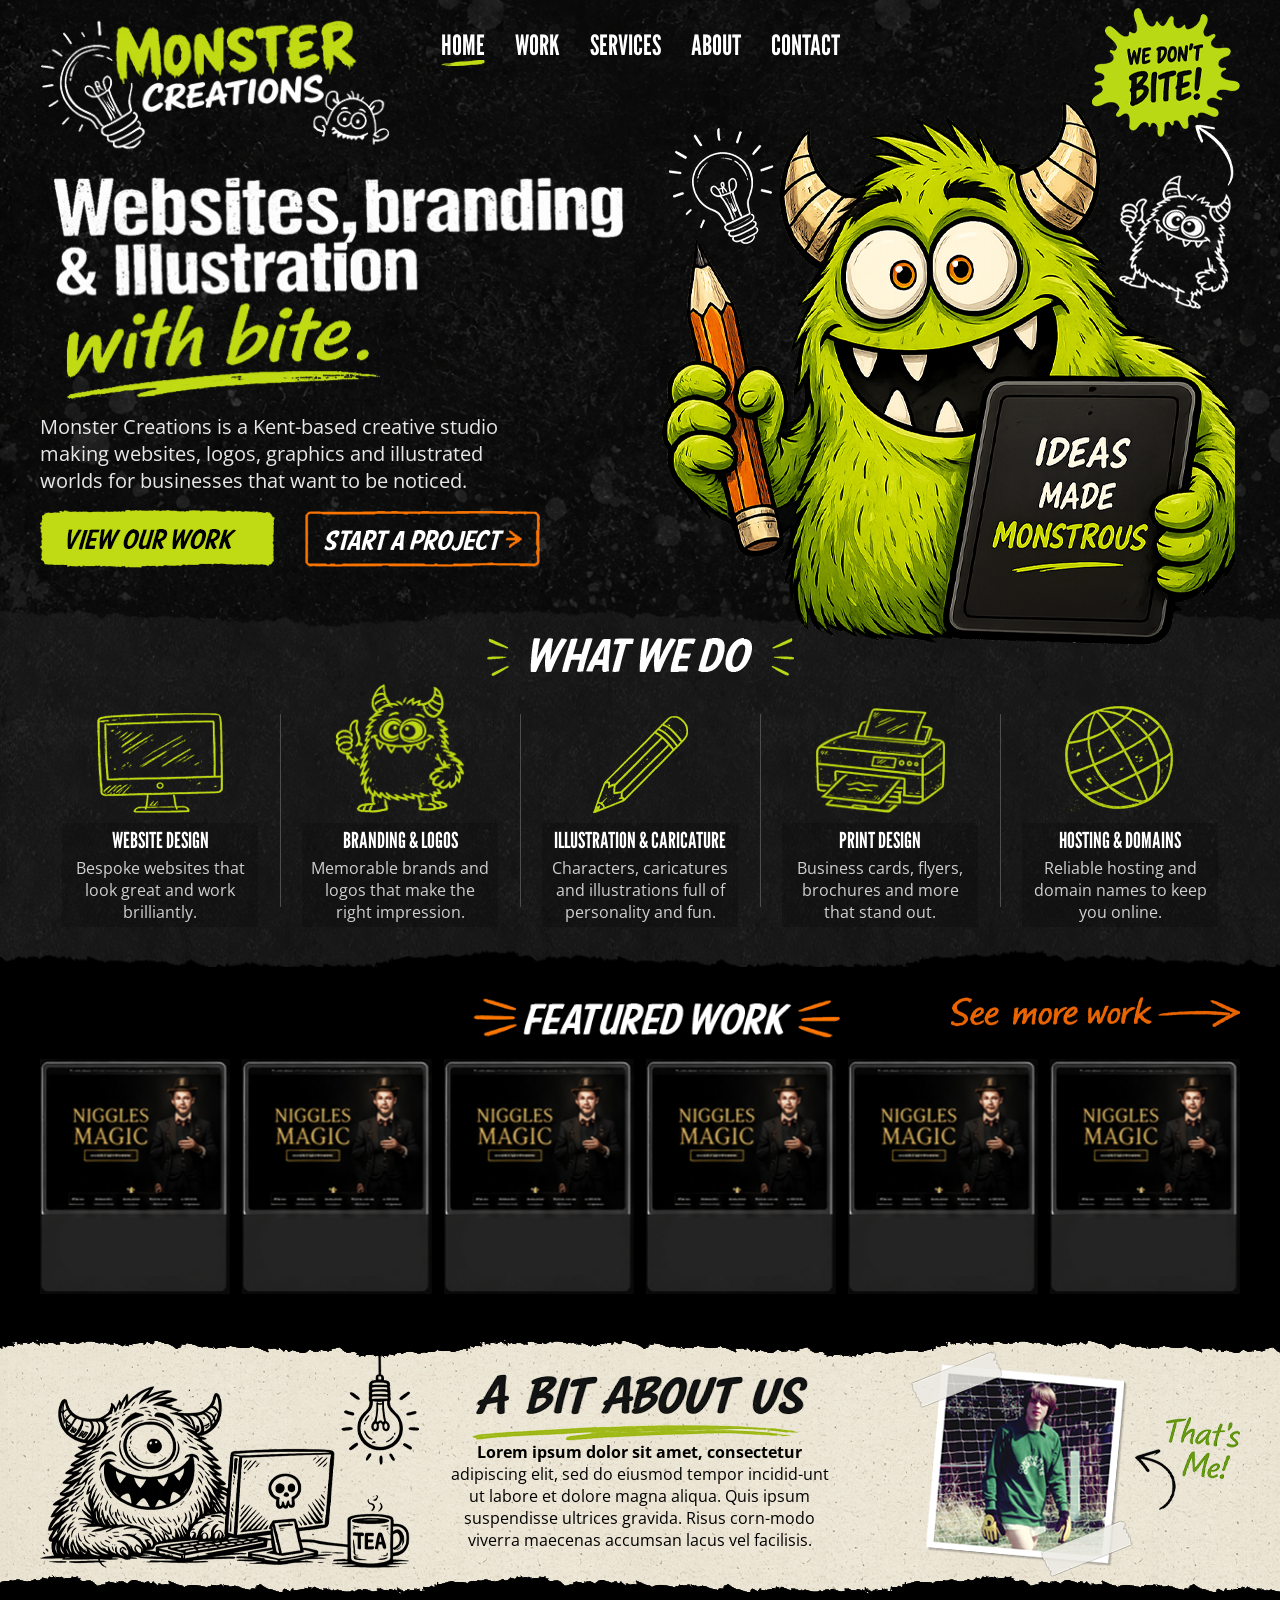
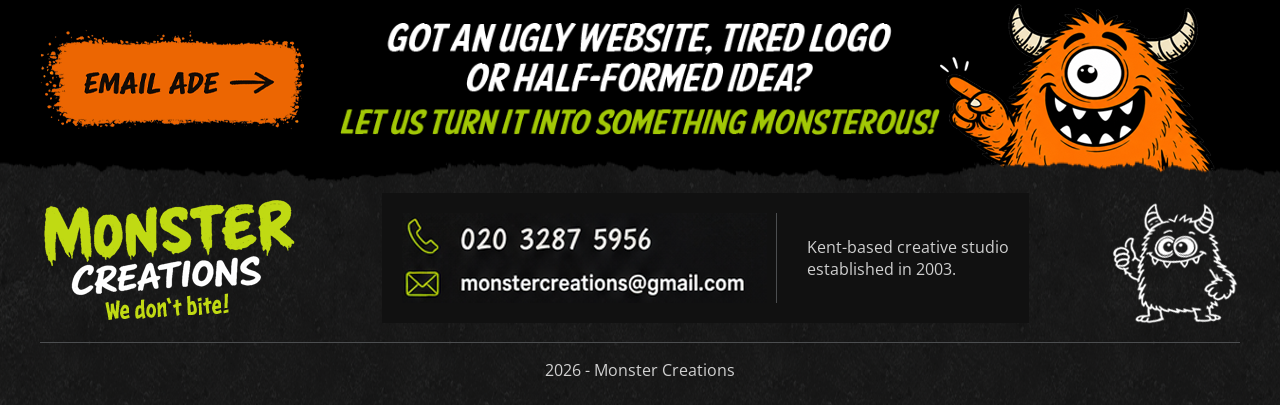
<file: index.html>
<!DOCTYPE html>
<html lang="en-US">
	<head>
		<!-- Meta setup -->
		<meta charset="UTF-8">
		<meta http-equiv="X-UA-Compatible" content="IE=edge">
		<meta name="viewport" content="width=device-width, initial-scale=1, shrink-to-fit=no">
		<meta name="keywords" content="">
		<meta name="decription" content="">
		<!-- Title -->
		<title>MONSTER - HOME</title>
		<!-- Fav Icon -->
		<link rel="icon" href="images/favicon.ico">
		<!-- Swiper -->
		<link rel="stylesheet" href="https://cdn.jsdelivr.net/npm/swiper@11/swiper-bundle.min.css"/>
		<!-- Main StyleSheet -->
		<link rel="stylesheet" href="style.css">
		<!-- Responsive CSS -->
		<link rel="stylesheet" href="css/responsive.css">
	</head>
	<body>

		<!-- Header Section Here -->
		 <header class="header-section">
			<div class="menu-section">
				<div class="container">
					<div class="menu-area">
						<div class="menu-logo-left">
							<a href="index.html"><img src="images/menu-logo01.png" alt=""></a>
						</div>
						<div class="menu-items">
							<ul>
								<li><a href="index.html" class="active">HOME</a></li>
								<li><a href="work.html">WORK</a></li>
								<li><a href="service.html">SERVICES</a></li>
								<li><a href="about.html">ABOUT</a></li>
								<li><a href="contact.html">CONTACT</a></li>
							</ul>
						</div>
						<div class="menu-logo-right">
							<img src="images/menu-logo02.png" alt="">
						</div>

						<div class="menu-bar">
							<div class="menu-bar-icon">
								<svg width="32" height="32" viewBox="0 0 24 24" fill="none" xmlns="http://www.w3.org/2000/svg">
									<path d="M3 6H21" stroke="currentColor" stroke-width="2" stroke-linecap="round"/>
									<path d="M3 12H21" stroke="currentColor" stroke-width="2" stroke-linecap="round"/>
									<path d="M3 18H21" stroke="currentColor" stroke-width="2" stroke-linecap="round"/>
								</svg>
							</div>
						</div>
					</div>
				</div>
			</div>
			<!-- Banner Section -->
			 <div class="home-banner">
				<div class="container">
					<div class="home-banner-area">
						<div class="home-banner-area-left">
							<div class="home-banner-area-left-image">
								<img src="images/home-banner-text.png" alt="">
							</div>
							<div class="home-banner-area-left-para">
								<p>Monster Creations is a Kent-based creative studio making websites, logos, graphics and illustrated worlds for businesses that want to be noticed.</p>
							</div>
							<div class="home-banner-area-left-button">
								<a href="#"><img src="images/home-banner-button01.png" alt=""></a>
								<a href="#"><img src="images/home-banner-button02.png" alt=""></a>
							</div>
						</div>
						<div class="home-banner-area-right">
							<img src="images/banner-image.png" alt="">
						</div>
					</div>
				</div>
			 </div>
			<!-- Banner Section -->
		 </header>
		<!-- Header Section Here -->

		<!-- Overlay -->
		<div class="sidebar-overlay"></div>
		
		<!-- Sidebar -->
		<div class="sidebar">
			<div class="sidebar-close">
				<svg width="32" height="32" viewBox="0 0 24 24" fill="none">
					<path d="M6 6L18 18" stroke="currentColor" stroke-width="2" stroke-linecap="round"/>
					<path d="M18 6L6 18" stroke="currentColor" stroke-width="2" stroke-linecap="round"/>
				</svg>
			</div>
			<ul>
				<li><a href="index.html" class="active">HOME</a></li>
				<li><a href="work.html">WORK</a></li>
				<li><a href="service.html">SERVICES</a></li>
				<li><a href="about.html">ABOUT</a></li>
				<li><a href="contact.html">CONTACT</a></li>
			</ul>
		</div>
		<!-- Sidebar -->


		<!-- What We Do Section -->
		 <section class="home-what">
			<div class="container">
				<div class="home-what-heading">
					<img src="images/what-we-do.png" alt="">
				</div>
				<div class="home-what-items">
					<div class="home-what-single-items">
						<img src="images/what-img01.png" alt="">
						<div class="home-what-items-para">
							<h4>WEBSITE DESIGN</h4>
							<p>Bespoke websites that look great and work brilliantly.</p>
						</div>
					</div>
					<div class="home-what-single-items">
						<img src="images/what-img02.png" alt="">
						<div class="home-what-items-para">
							<h4>BRANDING & LOGOS</h4>
							<p>Memorable brands and logos that make the right impression.</p>
						</div>
					</div>
					<div class="home-what-single-items">
						<img src="images/what-img03.png" alt="">
						<div class="home-what-items-para">
							<h4>ILLUSTRATION & CARICATURE</h4>
							<p>Characters, caricatures and illustrations full of personality and fun.</p>
						</div>
					</div>
					<div class="home-what-single-items">
						<img src="images/what-img04.png" alt="">
						<div class="home-what-items-para">
							<h4>PRINT DESIGN</h4>
							<p>Business cards, flyers, brochures and more that stand out.</p>
						</div>
					</div>
					<div class="home-what-single-items">
						<img src="images/what-img05.png" alt="">
						<div class="home-what-items-para">
							<h4>HOSTING & DOMAINS</h4>
							<p>Reliable hosting and domain names to keep you online.</p>
						</div>
					</div>
				</div>
			</div>
		 </section>
		<!-- What We Do Section -->


		<!-- Featured Section -->
		 <section class="featured-section">
			<div class="container">
				<div class="featured-heading">
					<div></div>
					<div>
						<img src="images/featured-heading.png" alt="">
					</div>
					<div>
						<a href="#"><img src="images/featured-button.png" alt=""></a>
					</div>
				</div>
				<div class="featured-slider-are">
					<div class="swiper featured-slider">
						<div class="swiper-wrapper">
							<div class="swiper-slide">
								<a href="#"><img src="images/featured-slider.png" alt=""></a>
							</div>
							<div class="swiper-slide">
								<a href="#"><img src="images/featured-slider.png" alt=""></a>
							</div>
							<div class="swiper-slide">
								<a href="#"><img src="images/featured-slider.png" alt=""></a>
							</div>
							<div class="swiper-slide">
								<a href="#"><img src="images/featured-slider.png" alt=""></a>
							</div>
							<div class="swiper-slide">
								<a href="#"><img src="images/featured-slider.png" alt=""></a>
							</div>
							<div class="swiper-slide">
								<a href="#"><img src="images/featured-slider.png" alt=""></a>
							</div>
							<div class="swiper-slide">
								<a href="#"><img src="images/featured-slider.png" alt=""></a>
							</div>
						</div>
					</div>
				</div>

				<div class="featured-last-button">
					<a href="#"><img src="images/featured-button.png" alt=""></a>
				</div>
			</div>
		 </section>
		<!-- Featured Section -->


		<!-- About Us Section -->
		 <section class="aboutus-section">
			<div class="container">
				<div class="aboutus-area">
					<div class="aboutus-area-first">
						<img src="images/aboutus-image01.png" alt="">
					</div>
					<div class="aboutus-area-content">
						<img src="images/aboutus-heading.png" alt="">
						<p><strong>Lorem ipsum dolor sit amet, consectetur</strong> adipiscing elit, sed do eiusmod tempor incidid-unt ut labore et dolore magna aliqua. Quis ipsum suspendisse ultrices gravida. Risus corn-modo viverra maecenas accumsan lacus vel facilisis.</p>
					</div>
					<div class="aboutus-area-second">
						<img src="images/aboutus-image02.png" alt="">
					</div>
				</div>
			</div>
		 </section>
		<!-- About Us Section -->


		<!-- Ugly Section Here -->
		 <section class="ugly-section">
			<div class="container">
				<div class="ugly-area">
					<div class="ugly-area-left">
						<a href="#"><img src="images/email-button.png" alt=""></a>
					</div>
					<div class="ugly-area-middle">
						<img src="images/ugly-heading.png" alt="">
					</div>
					<div class="ugly-area-right">
						<img src="images/ugly-boy.png" alt="">
					</div>
				</div>
			</div>
		 </section>
		<!-- Ugly Section Here -->


		<!-- Home Footer Area -->
		 <section class="home-footer-section">
			<div class="container">
				<div class="home-footer-top">
					<div class="home-footer-top-left">
						<a href="#"><img src="images/home-footer-monster.png" alt=""></a>
					</div>
					<div class="home-footer-content">
						<div class="home-footer-content-left">
							<img src="images/home-footer-contact.png" alt="">
						</div>
						<div class="home-footer-content-right">
							<p>Kent-based creative studio<br> established in 2003. </p>
						</div>
					</div>
					<div class="home-footer-top-right">
						<img src="images/home-footer-logo.png" alt="">
					</div>
				</div>
				<div class="home-footer-bottom">
					<p>2026 - Monster Creations</p>
				</div>
			</div>
		 </section>
		<!-- Home Footer Area -->


		<!-- Swiper JS -->
    	<script src="https://cdn.jsdelivr.net/npm/swiper@11/swiper-bundle.min.js"></script>
		<!-- Custom JS -->
		<script src="js/scripts.js"></script>
	</body>
</html>
</file>
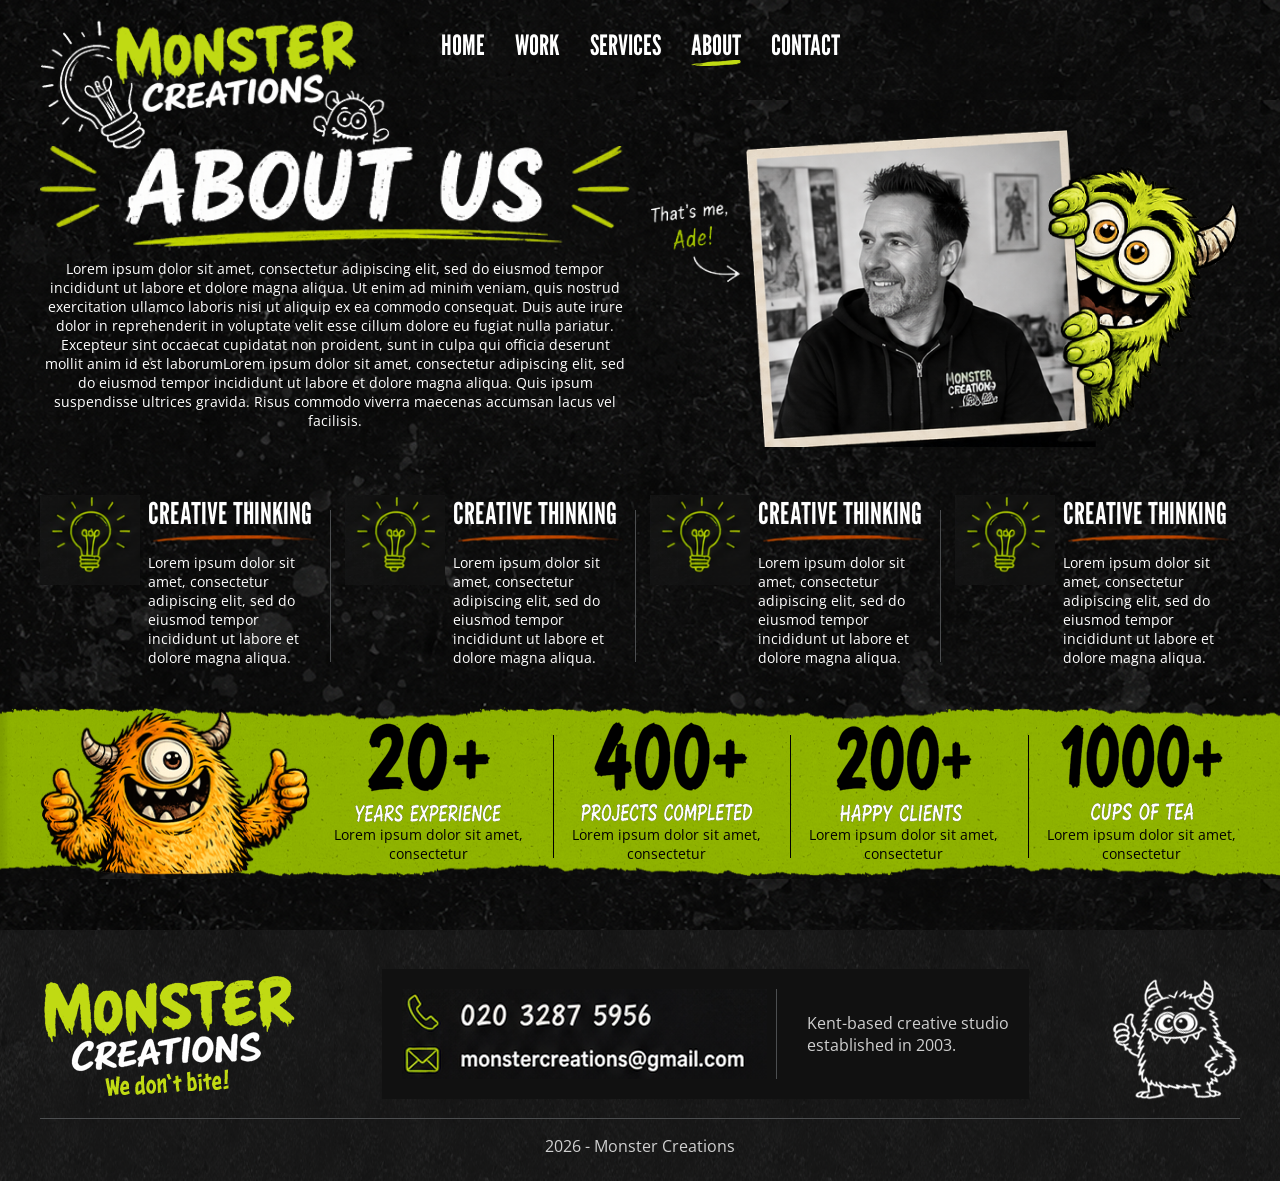
<file: about.html>
<!DOCTYPE html>
<html lang="en-US">
	<head>
		<!-- Meta setup -->
		<meta charset="UTF-8">
		<meta http-equiv="X-UA-Compatible" content="IE=edge">
		<meta name="viewport" content="width=device-width, initial-scale=1, shrink-to-fit=no">
		<meta name="keywords" content="">
		<meta name="decription" content="">
		<!-- Title -->
		<title>MONSTER - ABOUT</title>
		<!-- Fav Icon -->
		<link rel="icon" href="images/favicon.ico">
		<!-- Main StyleSheet -->
		<link rel="stylesheet" href="style.css">
		<!-- Responsive CSS -->
		<link rel="stylesheet" href="css/responsive.css">
	</head>
	<body>

		<!-- Header Section Here -->
		 <header class="header-section header-section-service header-section-about">
			<div class="menu-section">
				<div class="container">
					<div class="menu-area">
						<div class="menu-logo-left">
							<a href="index.html"><img src="images/menu-logo01.png" alt=""></a>
						</div>
						<div class="menu-items">
							<ul>
								<li><a href="index.html">HOME</a></li>
								<li><a href="work.html">WORK</a></li>
								<li><a href="service.html">SERVICES</a></li>
								<li><a href="about.html" class="active">ABOUT</a></li>
								<li><a href="contact.html">CONTACT</a></li>
							</ul>
						</div>
						<div class="menu-logo-right menu-logo-right-service">
							
						</div>

						<div class="menu-bar">
							<div class="menu-bar-icon">
								<svg width="32" height="32" viewBox="0 0 24 24" fill="none" xmlns="http://www.w3.org/2000/svg">
									<path d="M3 6H21" stroke="currentColor" stroke-width="2" stroke-linecap="round"/>
									<path d="M3 12H21" stroke="currentColor" stroke-width="2" stroke-linecap="round"/>
									<path d="M3 18H21" stroke="currentColor" stroke-width="2" stroke-linecap="round"/>
								</svg>
							</div>
						</div>
					</div>
				</div>
			</div>
			<!-- Banner -->
			<div class="pgabout-section">
				<div class="container">
					<div class="pgabout-area">
						<div class="pgabout-left">
							<img src="images/aboutpageheading.png" alt="">
							<p>Lorem ipsum dolor sit amet, consectetur adipiscing elit, sed do eiusmod tempor incididunt ut labore et dolore magna aliqua. Ut enim ad minim veniam, quis nostrud exercitation ullamco laboris nisi ut aliquip ex ea commodo consequat. Duis aute irure dolor in reprehenderit in voluptate velit esse cillum dolore eu fugiat nulla pariatur. Excepteur sint occaecat cupidatat non proident, sunt in culpa qui officia deserunt mollit anim id est laborumLorem ipsum dolor sit amet, consectetur adipiscing elit, sed do eiusmod tempor incididunt ut labore et dolore magna aliqua. Quis ipsum suspendisse ultrices gravida. Risus commodo viverra maecenas accumsan lacus vel facilisis. </p>
						</div>
						<div class="pgabout-right">
							<img src="images/aboutitems.png" alt="">
						</div>
					</div>
				</div>
			</div>
			<!-- Creative Section -->
			<div class="pgabout-crative">
				<div class="container">
					<div class="pgabout-crative-area">
						<div class="pgabout-crative-area-items">
							<div>
								<img src="images/light.png" alt="">
							</div>
							<div>
								<h4>CREATIVE THINKING</h4>
								<p>Lorem ipsum dolor sit amet, consectetur adipiscing elit, sed do eiusmod tempor incididunt ut labore et dolore magna aliqua. </p>
							</div>
						</div>
						<div class="pgabout-crative-area-items">
							<div>
								<img src="images/light.png" alt="">
							</div>
							<div>
								<h4>CREATIVE THINKING</h4>
								<p>Lorem ipsum dolor sit amet, consectetur adipiscing elit, sed do eiusmod tempor incididunt ut labore et dolore magna aliqua. </p>
							</div>
						</div>
						<div class="pgabout-crative-area-items">
							<div>
								<img src="images/light.png" alt="">
							</div>
							<div>
								<h4>CREATIVE THINKING</h4>
								<p>Lorem ipsum dolor sit amet, consectetur adipiscing elit, sed do eiusmod tempor incididunt ut labore et dolore magna aliqua. </p>
							</div>
						</div>
						<div class="pgabout-crative-area-items">
							<div>
								<img src="images/light.png" alt="">
							</div>
							<div>
								<h4>CREATIVE THINKING</h4>
								<p>Lorem ipsum dolor sit amet, consectetur adipiscing elit, sed do eiusmod tempor incididunt ut labore et dolore magna aliqua. </p>
							</div>
						</div>
					</div>
				</div>
			</div>
			<!-- Experience Section -->
			<div class="pgabout-experience">
				<div class="container">
					<div class="pgabout-experience-area">
						<div class="pgabout-experience-left">
							<img src="images/about-monster.png" alt="">
						</div>
						<div class="pgabout-experience-right">
							<div class="pgabout-experience-items">
								<img src="images/experience01.png" alt="">
								<p>Lorem ipsum dolor sit amet, consectetur </p>
							</div>
							<div class="pgabout-experience-items">
								<img src="images/experience02.png" alt="">
								<p>Lorem ipsum dolor sit amet, consectetur </p>
							</div>
							<div class="pgabout-experience-items">
								<img src="images/experience03.png" alt="">
								<p>Lorem ipsum dolor sit amet, consectetur </p>
							</div>
							<div class="pgabout-experience-items">
								<img src="images/experience04.png" alt="">
								<p>Lorem ipsum dolor sit amet, consectetur </p>
							</div>
						</div>
					</div>
				</div>
			</div>
		 </header>
		<!-- Header Section Here -->

		<!-- Overlay -->
		<div class="sidebar-overlay"></div>
		
		<!-- Sidebar -->
		<div class="sidebar">
			<div class="sidebar-close">
				<svg width="32" height="32" viewBox="0 0 24 24" fill="none">
					<path d="M6 6L18 18" stroke="currentColor" stroke-width="2" stroke-linecap="round"/>
					<path d="M18 6L6 18" stroke="currentColor" stroke-width="2" stroke-linecap="round"/>
				</svg>
			</div>
			<ul>
				<li><a href="index.html">HOME</a></li>
				<li><a href="work.html">WORK</a></li>
				<li><a href="service.html">SERVICES</a></li>
				<li><a href="about.html" class="active">ABOUT</a></li>
				<li><a href="contact.html">CONTACT</a></li>
			</ul>
		</div>
		<!-- Sidebar -->
		 

		<!-- Footer Area -->
		 <section class="home-footer-section about-footer-section">
			<div class="container">
				<div class="home-footer-top">
					<div class="home-footer-top-left">
						<a href="#"><img src="images/home-footer-monster.png" alt=""></a>
					</div>
					<div class="home-footer-content">
						<div class="home-footer-content-left">
							<img src="images/home-footer-contact.png" alt="">
						</div>
						<div class="home-footer-content-right">
							<p>Kent-based creative studio<br> established in 2003. </p>
						</div>
					</div>
					<div class="home-footer-top-right">
						<img src="images/home-footer-logo.png" alt="">
					</div>
				</div>
				<div class="home-footer-bottom">
					<p>2026 - Monster Creations</p>
				</div>
			</div>
		 </section>
		<!-- Footer Area -->
		
		<!-- Custom JS -->
		<script src="js/scripts.js"></script>

	</body>
</html>
</file>
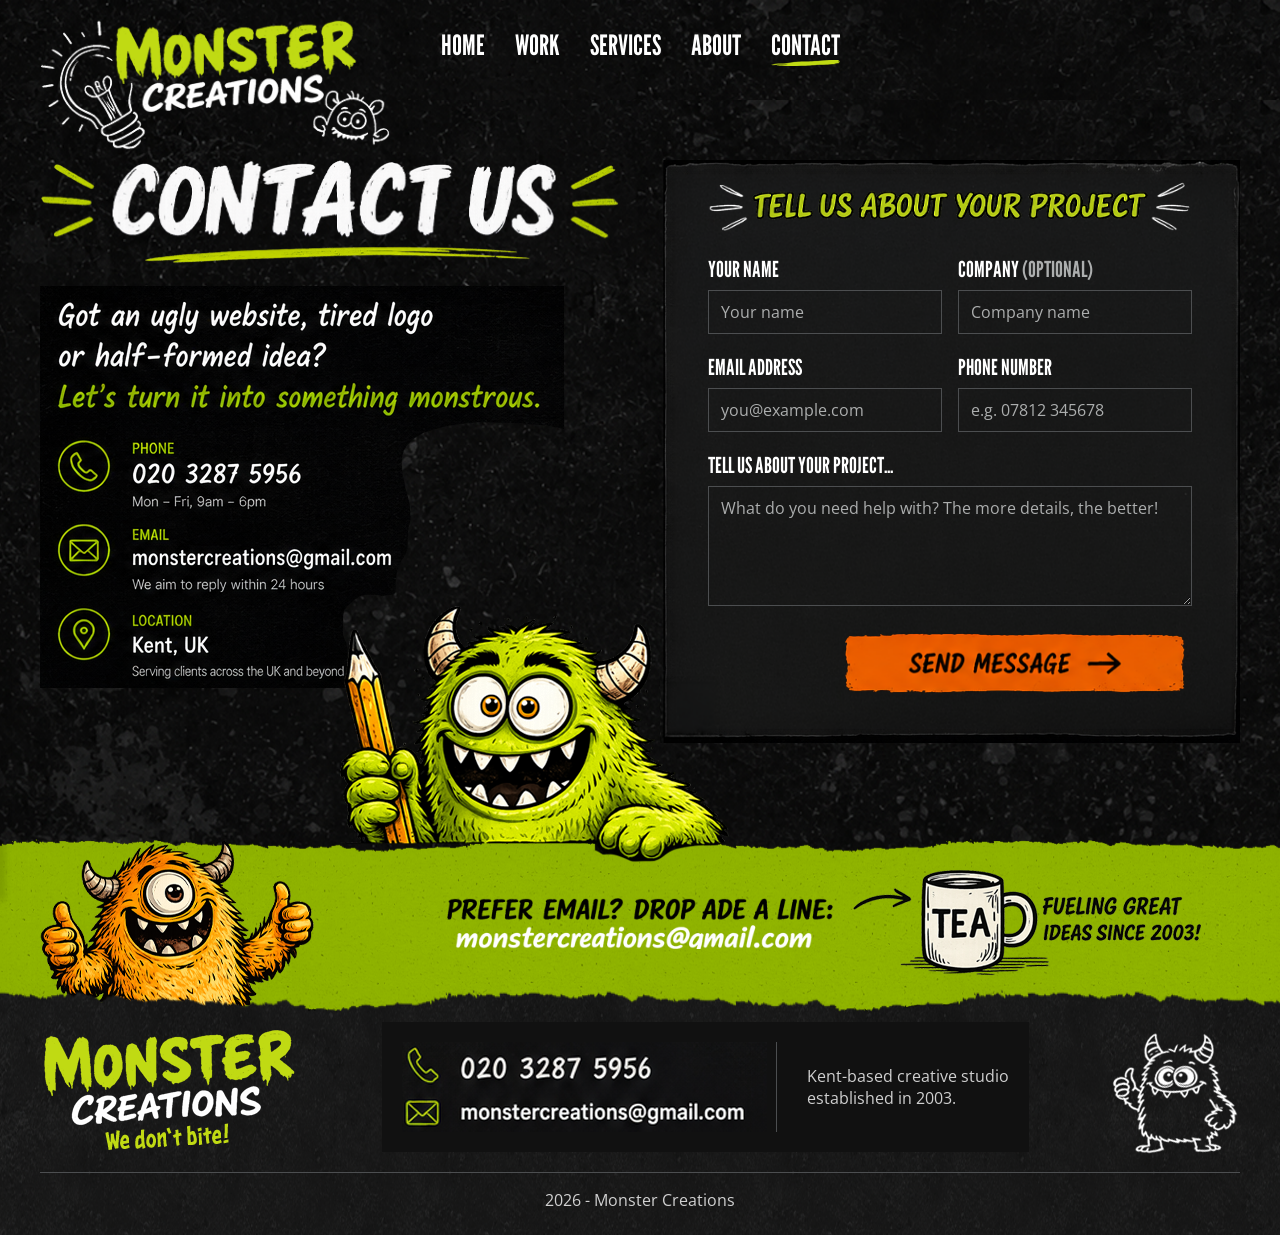
<file: contact.html>
<!DOCTYPE html>
<html lang="en-US">
	<head>
		<!-- Meta setup -->
		<meta charset="UTF-8">
		<meta http-equiv="X-UA-Compatible" content="IE=edge">
		<meta name="viewport" content="width=device-width, initial-scale=1, shrink-to-fit=no">
		<meta name="keywords" content="">
		<meta name="decription" content="">
		<!-- Title -->
		<title>MONSTER - CONTACT</title>
		<!-- Fav Icon -->
		<link rel="icon" href="images/favicon.ico">
		<!-- Main StyleSheet -->
		<link rel="stylesheet" href="style.css">
		<!-- Responsive CSS -->
		<link rel="stylesheet" href="css/responsive.css">
	</head>
	<body>

		<!-- Header Section Here -->
		 <header class="header-section header-section-contact">
			<div class="menu-section">
				<div class="container">
					<div class="menu-area">
						<div class="menu-logo-left">
							<a href="index.html"><img src="images/menu-logo01.png" alt=""></a>
						</div>
						<div class="menu-items">
							<ul>
								<li><a href="index.html">HOME</a></li>
								<li><a href="work.html">WORK</a></li>
								<li><a href="service.html">SERVICES</a></li>
								<li><a href="about.html">ABOUT</a></li>
								<li><a href="contact.html" class="active">CONTACT</a></li>
							</ul>
						</div>
						<div class="menu-logo-right menu-logo-right-service">
							
						</div>

						<div class="menu-bar">
							<div class="menu-bar-icon">
								<svg width="32" height="32" viewBox="0 0 24 24" fill="none" xmlns="http://www.w3.org/2000/svg">
									<path d="M3 6H21" stroke="currentColor" stroke-width="2" stroke-linecap="round"/>
									<path d="M3 12H21" stroke="currentColor" stroke-width="2" stroke-linecap="round"/>
									<path d="M3 18H21" stroke="currentColor" stroke-width="2" stroke-linecap="round"/>
								</svg>
							</div>
						</div>
					</div>
				</div>
			</div>
			<!-- Banner Here -->
			<div class="pgcontact-banner">
				<div class="container">
					<div class="pgcontact-banner-area">
						<div class="pgcontact-banner-left">
							<div class="pgcontact-banner-left-first">
								<img src="images/contact-heading.png" alt="">
							</div>
							<div class="pgcontact-banner-left-second">
								<img src="images/contact-items.png" alt="">
							</div>
						</div>
						<div class="pgcontact-banner-right">
							<div class="pgcontact-contact">
								<img src="images/form-heading.png" alt="">
								<form action="" class="pgcontact-contact-form">
									<div class="pgcontact-contact-form-devide">
										<div>
											<label for="name">Your name</label>
											<input type="text" id="name" placeholder="Your name" required>
										</div>
										<div>
											<label for="company">company <span>(optional)</span></label>
											<input type="text" id="company" placeholder="Company name">
										</div>
									</div>
									<div class="pgcontact-contact-form-devide">
										<div>
											<label for="email">Email Address</label>
											<input type="email" id="email" placeholder="you@example.com" required>
										</div>
										<div>
											<label for="phone">Phone Number</label>
											<input type="tel" id="phone" placeholder="e.g. 07812 345678">
										</div>
									</div>
									<div>
										<label for="massage">TELL US ABOUT YOUR PROJECT...</label>
										<textarea name="" id="massage" placeholder="What do you need help with? The more details, the better!"></textarea>
									</div>
									<div class="pgcontact-contact-form-button">
										<button type="submit"><img src="images/form-submit.png" alt=""></button>
									</div>
								</form>
							</div>
						</div>
						<div>
							<div class="pgcontact-banner-area-middle">
								<img src="images/formpage-monster.png" alt="">
							</div>
						</div>
					</div>
				</div>
			</div>
			
		 </header>
		<!-- Header Section Here -->

		<!-- Overlay -->
		<div class="sidebar-overlay"></div>
		
		<!-- Sidebar -->
		<div class="sidebar">
			<div class="sidebar-close">
				<svg width="32" height="32" viewBox="0 0 24 24" fill="none">
					<path d="M6 6L18 18" stroke="currentColor" stroke-width="2" stroke-linecap="round"/>
					<path d="M18 6L6 18" stroke="currentColor" stroke-width="2" stroke-linecap="round"/>
				</svg>
			</div>
			<ul>
				<li><a href="index.html">HOME</a></li>
				<li><a href="work.html">WORK</a></li>
				<li><a href="service.html">SERVICES</a></li>
				<li><a href="about.html">ABOUT</a></li>
				<li><a href="contact.html" class="active">CONTACT</a></li>
			</ul>
		</div>


		<!-- About Tea Section -->
		 <section class="pgcontact-tea">
			<div class="container">
				<div class="pgcontact-tea-area">
					<div>
						<img src="images/pgcontact-tea01.png" alt="">
					</div>
					<div>
						<img src="images/pgcontact-tea02.png" alt="">
					</div>
					<div>
						<img src="images/pgcontact-tea03.png" alt="">
					</div>
				</div>
			</div>
		 </section>
		<!-- About Tea Section -->


		<!-- Footer Area -->
		 <section class="home-footer-section">
			<div class="container">
				<div class="home-footer-top">
					<div class="home-footer-top-left">
						<a href="#"><img src="images/home-footer-monster.png" alt=""></a>
					</div>
					<div class="home-footer-content">
						<div class="home-footer-content-left">
							<img src="images/home-footer-contact.png" alt="">
						</div>
						<div class="home-footer-content-right">
							<p>Kent-based creative studio<br> established in 2003. </p>
						</div>
					</div>
					<div class="home-footer-top-right">
						<img src="images/home-footer-logo.png" alt="">
					</div>
				</div>
				<div class="home-footer-bottom">
					<p>2026 - Monster Creations</p>
				</div>
			</div>
		 </section>
		<!-- Footer Area -->



		<!-- Custom JS -->
		<script src="js/scripts.js"></script>
	</body>
</html>
</file>
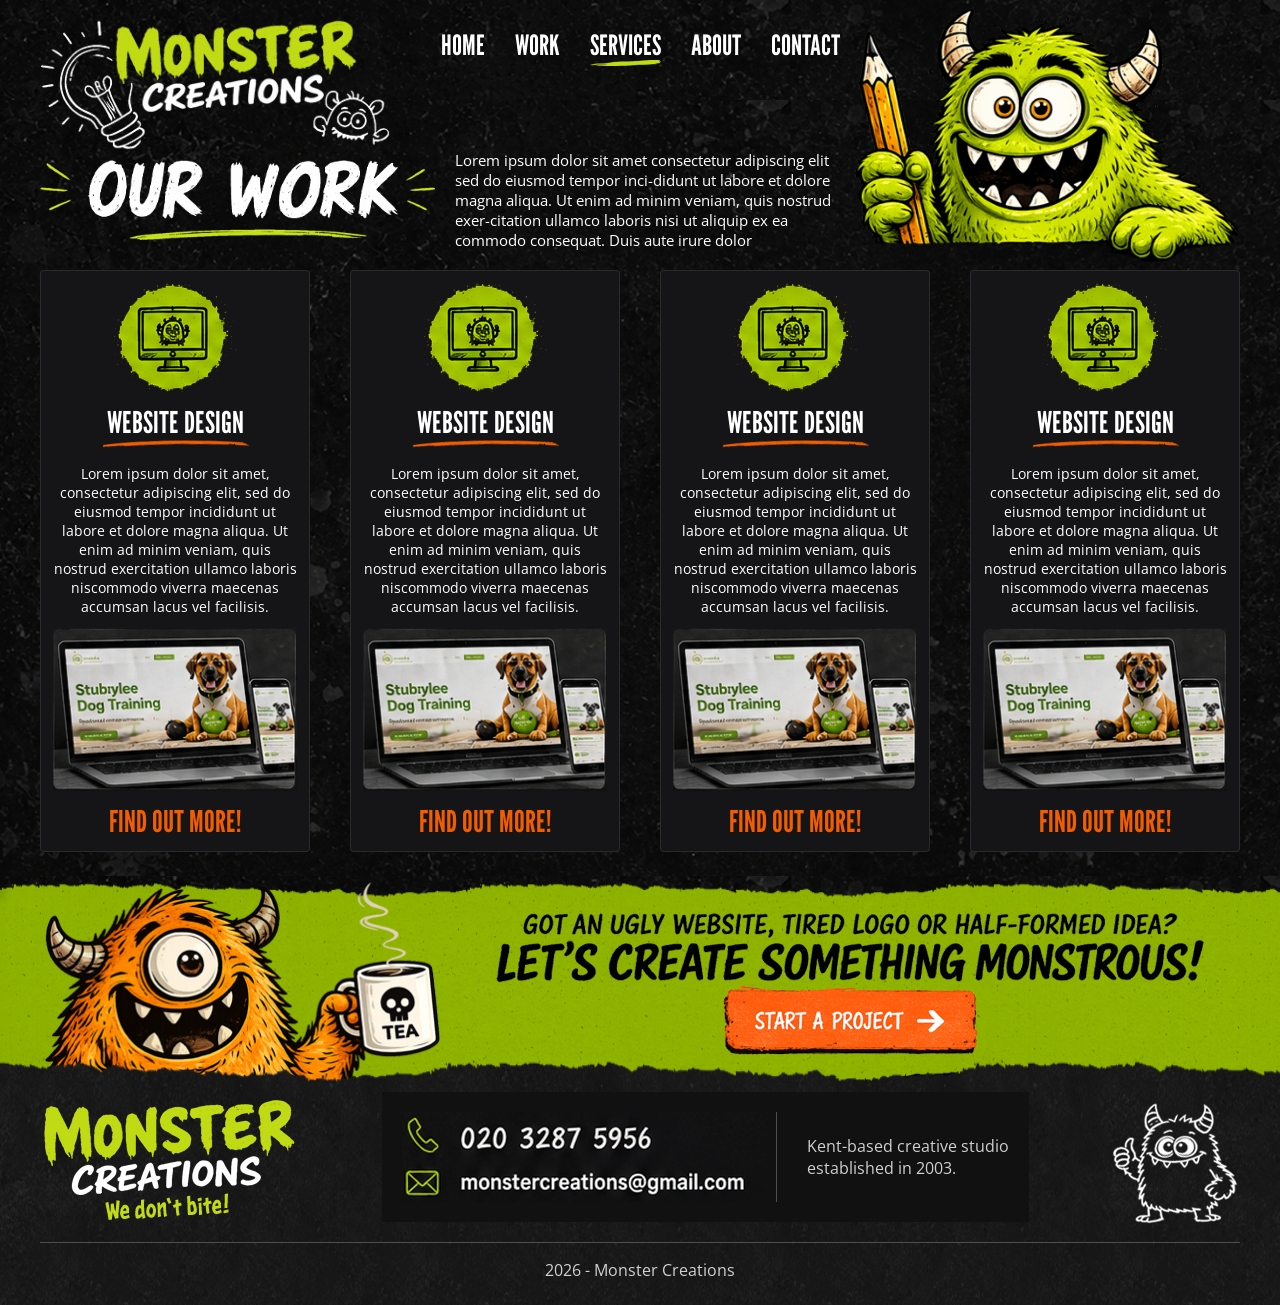
<file: service.html>
<!DOCTYPE html>
<html lang="en-US">
	<head>
		<!-- Meta setup -->
		<meta charset="UTF-8">
		<meta http-equiv="X-UA-Compatible" content="IE=edge">
		<meta name="viewport" content="width=device-width, initial-scale=1, shrink-to-fit=no">
		<meta name="keywords" content="">
		<meta name="decription" content="">
		<!-- Title -->
		<title>MONSTER - SERVICES</title>
		<!-- Fav Icon -->
		<link rel="icon" href="images/favicon.ico">
		<!-- Main StyleSheet -->
		<link rel="stylesheet" href="style.css">
		<!-- Responsive CSS -->
		<link rel="stylesheet" href="css/responsive.css">
	</head>
	<body>

		<!-- Header Section Here -->
		 <header class="header-section header-section-service header-section-service-tow">
			<div class="menu-section">
				<div class="container">
					<div class="menu-area">
						<div class="menu-logo-left">
							<a href="index.html"><img src="images/menu-logo01.png" alt=""></a>
						</div>
						<div class="menu-items">
							<ul>
								<li><a href="index.html">HOME</a></li>
								<li><a href="work.html">WORK</a></li>
								<li><a href="service.html" class="active">SERVICES</a></li>
								<li><a href="about.html">ABOUT</a></li>
								<li><a href="contact.html">CONTACT</a></li>
							</ul>
						</div>
						<div class="menu-logo-right menu-logo-right-service">
							<img src="images/service-menu-logo.png" alt="">
						</div>

						<div class="menu-bar">
							<div class="menu-bar-icon">
								<svg width="32" height="32" viewBox="0 0 24 24" fill="none" xmlns="http://www.w3.org/2000/svg">
									<path d="M3 6H21" stroke="currentColor" stroke-width="2" stroke-linecap="round"/>
									<path d="M3 12H21" stroke="currentColor" stroke-width="2" stroke-linecap="round"/>
									<path d="M3 18H21" stroke="currentColor" stroke-width="2" stroke-linecap="round"/>
								</svg>
							</div>
						</div>
					</div>
				</div>
			</div>
			<!-- Banner Section -->
			<div class="work-banner">
				<div class="container">
					<div class="work-banner-heading">
						<div>
							<img src="images/work-heading.png" alt="">
						</div>
						<div>
							<p>Lorem ipsum dolor sit amet consectetur adipiscing elit sed do eiusmod tempor inci-didunt ut labore et dolore magna aliqua. Ut enim ad minim veniam, quis nostrud exer-citation ullamco laboris nisi ut aliquip ex ea commodo consequat. Duis aute irure dolor </p>
						</div>
					</div>
				</div>
			</div>
			<!-- Banner Section -->


			<!-- Service Items -->
			 <section class="service-section">
				<div class="container">
					<div class="service-area">
						<div class="service-box">
							<img src="images/pc.png" alt="">
							<h3>WEBSITE DESIGN</h3>
							<p>Lorem ipsum dolor sit amet, consectetur adipiscing elit, sed do eiusmod tempor incididunt ut labore et dolore magna aliqua. Ut enim ad minim veniam, quis nostrud exercitation ullamco laboris niscommodo viverra maecenas accumsan lacus vel facilisis. </p>
							<div class="service-box-image">
								<img src="images/web-design.png" alt="">
							</div>
							<h4>FIND OUT MORE!</h4>
						</div>
						<div class="service-box">
							<img src="images/pc.png" alt="">
							<h3>WEBSITE DESIGN</h3>
							<p>Lorem ipsum dolor sit amet, consectetur adipiscing elit, sed do eiusmod tempor incididunt ut labore et dolore magna aliqua. Ut enim ad minim veniam, quis nostrud exercitation ullamco laboris niscommodo viverra maecenas accumsan lacus vel facilisis. </p>
							<div class="service-box-image">
								<img src="images/web-design.png" alt="">
							</div>
							<h4>FIND OUT MORE!</h4>
						</div>
						<div class="service-box">
							<img src="images/pc.png" alt="">
							<h3>WEBSITE DESIGN</h3>
							<p>Lorem ipsum dolor sit amet, consectetur adipiscing elit, sed do eiusmod tempor incididunt ut labore et dolore magna aliqua. Ut enim ad minim veniam, quis nostrud exercitation ullamco laboris niscommodo viverra maecenas accumsan lacus vel facilisis. </p>
							<div class="service-box-image">
								<img src="images/web-design.png" alt="">
							</div>
							<h4>FIND OUT MORE!</h4>
						</div>
						<div class="service-box">
							<img src="images/pc.png" alt="">
							<h3>WEBSITE DESIGN</h3>
							<p>Lorem ipsum dolor sit amet, consectetur adipiscing elit, sed do eiusmod tempor incididunt ut labore et dolore magna aliqua. Ut enim ad minim veniam, quis nostrud exercitation ullamco laboris niscommodo viverra maecenas accumsan lacus vel facilisis. </p>
							<div class="service-box-image">
								<img src="images/web-design.png" alt="">
							</div>
							<h4>FIND OUT MORE!</h4>
						</div>
					</div>
				</div>
			 </section>
			<!-- Service Items -->
		 </header>
		<!-- Header Section Here -->

		<!-- Overlay -->
		<div class="sidebar-overlay"></div>
		
		<!-- Sidebar -->
		<div class="sidebar">
			<div class="sidebar-close">
				<svg width="32" height="32" viewBox="0 0 24 24" fill="none">
					<path d="M6 6L18 18" stroke="currentColor" stroke-width="2" stroke-linecap="round"/>
					<path d="M18 6L6 18" stroke="currentColor" stroke-width="2" stroke-linecap="round"/>
				</svg>
			</div>
			<ul>
				<li><a href="index.html">HOME</a></li>
				<li><a href="work.html">WORK</a></li>
				<li><a href="service.html" class="active">SERVICES</a></li>
				<li><a href="about.html">ABOUT</a></li>
				<li><a href="contact.html">CONTACT</a></li>
			</ul>
		</div>



		<!-- Service Project Section -->
		 <section class="service-project">
			<div class="container">
				<div class="service-project-area">
					<div class="service-project-area-left">
						<img src="images/monster-tea.png" alt="">
					</div>
					<div class="service-project-area-right">
						<img src="images/service-project-heading.png" alt="">
						<a href="#"><img src="images/project-button.png" alt=""></a>
					</div>
				</div>
			</div>
		 </section>
		<!-- Service Project Section -->

		

		


		

		<!-- Footer Area -->
		 <section class="home-footer-section">
			<div class="container">
				<div class="home-footer-top">
					<div class="home-footer-top-left">
						<a href="#"><img src="images/home-footer-monster.png" alt=""></a>
					</div>
					<div class="home-footer-content">
						<div class="home-footer-content-left">
							<img src="images/home-footer-contact.png" alt="">
						</div>
						<div class="home-footer-content-right">
							<p>Kent-based creative studio<br> established in 2003. </p>
						</div>
					</div>
					<div class="home-footer-top-right">
						<img src="images/home-footer-logo.png" alt="">
					</div>
				</div>
				<div class="home-footer-bottom">
					<p>2026 - Monster Creations</p>
				</div>
			</div>
		 </section>
		<!-- Footer Area -->



		<!-- Custom JS -->
		<script src="js/scripts.js"></script>
	</body>
</html>
</file>
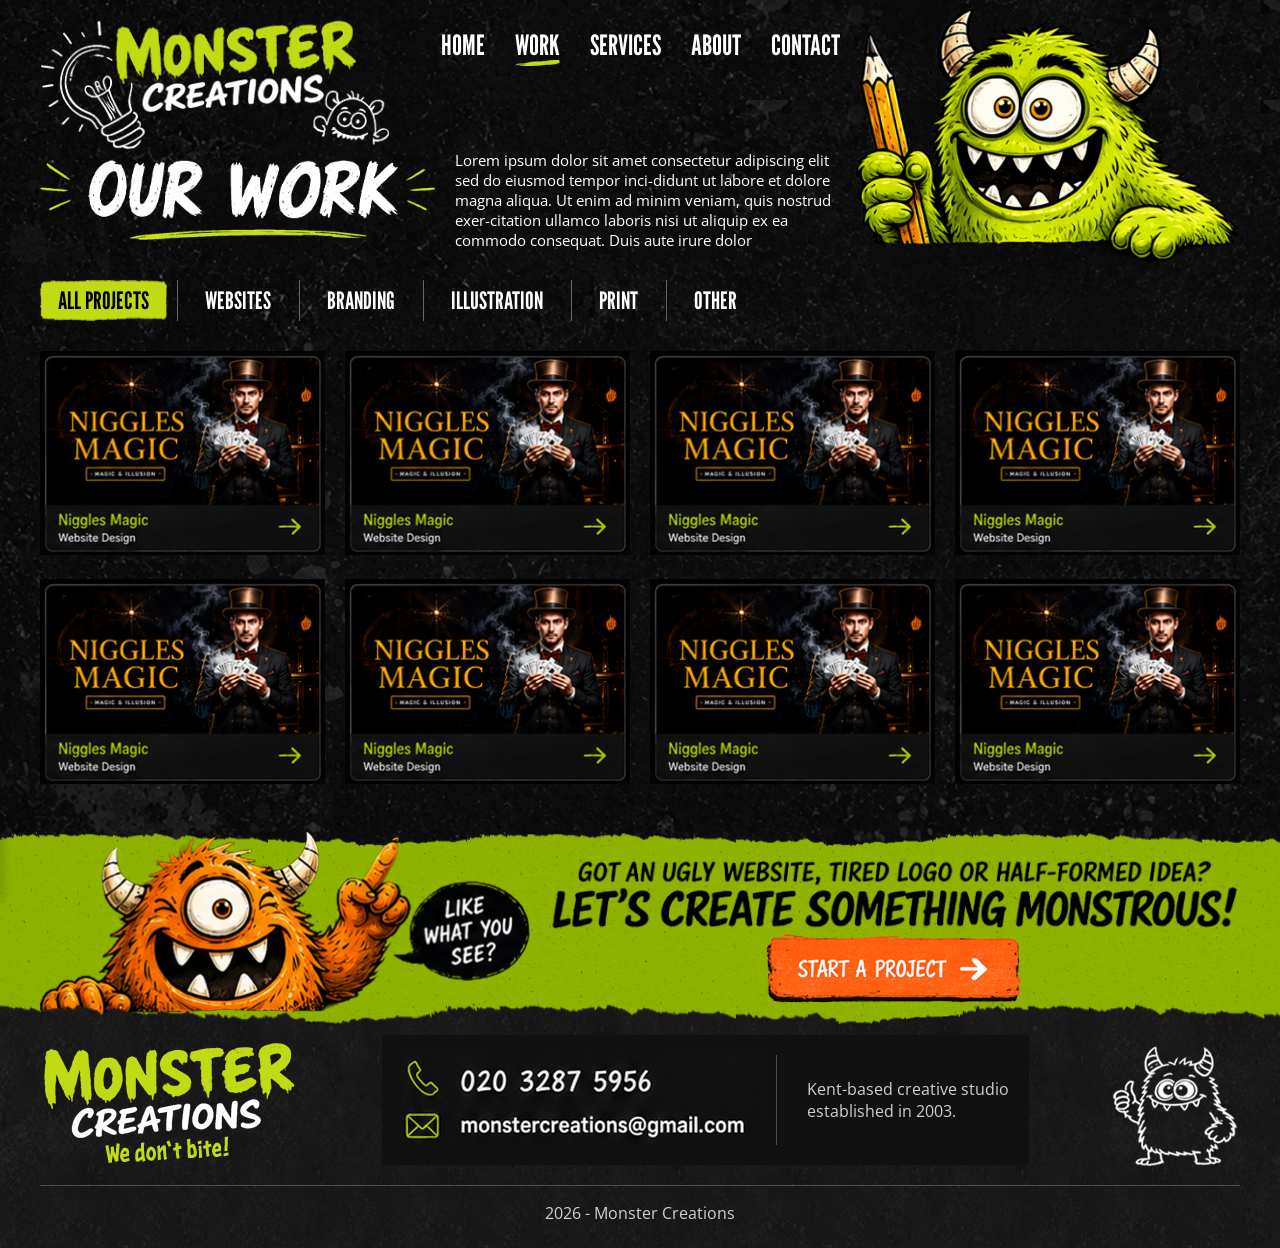
<file: work.html>
<!DOCTYPE html>
<html lang="en-US">
	<head>
		<!-- Meta setup -->
		<meta charset="UTF-8">
		<meta http-equiv="X-UA-Compatible" content="IE=edge">
		<meta name="viewport" content="width=device-width, initial-scale=1, shrink-to-fit=no">
		<meta name="keywords" content="">
		<meta name="decription" content="">
		<!-- Title -->
		<title>MONSTER - WORK</title>
		<!-- Fav Icon -->
		<link rel="icon" href="images/favicon.ico">
		<!-- Main StyleSheet -->
		<link rel="stylesheet" href="style.css">
		<!-- Responsive CSS -->
		<link rel="stylesheet" href="css/responsive.css">
	</head>
	<body>

		<!-- Header Section Here -->
		 <header class="header-section header-section-service header-section-work">
			<div class="menu-section">
				<div class="container">
					<div class="menu-area">
						<div class="menu-logo-left">
							<a href="index.html"><img src="images/menu-logo01.png" alt=""></a>
						</div>
						<div class="menu-items">
							<ul>
								<li><a href="index.html">HOME</a></li>
								<li><a href="work.html" class="active">WORK</a></li>
								<li><a href="service.html">SERVICES</a></li>
								<li><a href="about.html">ABOUT</a></li>
								<li><a href="contact.html">CONTACT</a></li>
							</ul>
						</div>
						<div class="menu-logo-right menu-logo-right-service">
							<img src="images/service-menu-logo.png" alt="">
						</div>

						<div class="menu-bar">
							<div class="menu-bar-icon">
								<svg width="32" height="32" viewBox="0 0 24 24" fill="none" xmlns="http://www.w3.org/2000/svg">
									<path d="M3 6H21" stroke="currentColor" stroke-width="2" stroke-linecap="round"/>
									<path d="M3 12H21" stroke="currentColor" stroke-width="2" stroke-linecap="round"/>
									<path d="M3 18H21" stroke="currentColor" stroke-width="2" stroke-linecap="round"/>
								</svg>
							</div>
						</div>
					</div>
				</div>
			</div>
			<!-- Banner -->
			<div class="work-banner">
				<div class="container">
					<div class="work-banner-heading">
						<div>
							<img src="images/work-heading.png" alt="">
						</div>
						<div>
							<p>Lorem ipsum dolor sit amet consectetur adipiscing elit sed do eiusmod tempor inci-didunt ut labore et dolore magna aliqua. Ut enim ad minim veniam, quis nostrud exer-citation ullamco laboris nisi ut aliquip ex ea commodo consequat. Duis aute irure dolor </p>
						</div>
					</div>
				</div>
			</div>
			<!-- Work tab -->
			<div class="worktab-section">
				<div class="container">

					<div class="worktab-section-heading">
						<ul>
							<li class="active" data-tab="all-projects">ALL PROJECTS</li>
							<li data-tab="websites">WEBSITES</li>
							<li data-tab="branding">BRANDING</li>
							<li data-tab="illustration">ILLUSTRATION</li>
							<li data-tab="print">PRINT</li>
							<li data-tab="other">OTHER</li>
						</ul>
					</div>

					<div class="worktab-section-content">

						<div class="tab-content active" id="all-projects">
							<div class="worktab-section-content-box">
								<div>
									<a href="#"><img src="images/worktab-content-image.png" alt=""></a>
								</div>
								<div>
									<a href="#"><img src="images/worktab-content-image.png" alt=""></a>
								</div>
								<div>
									<a href="#"><img src="images/worktab-content-image.png" alt=""></a>
								</div>
								<div>
									<a href="#"><img src="images/worktab-content-image.png" alt=""></a>
								</div>
								<div>
									<a href="#"><img src="images/worktab-content-image.png" alt=""></a>
								</div>
								<div>
									<a href="#"><img src="images/worktab-content-image.png" alt=""></a>
								</div>
								<div>
									<a href="#"><img src="images/worktab-content-image.png" alt=""></a>
								</div>
								<div>
									<a href="#"><img src="images/worktab-content-image.png" alt=""></a>
								</div>
							</div>
						</div>

						<div class="tab-content" id="websites">
							<div class="worktab-section-content-box">
								<div>
									<a href="#"><img src="images/worktab-content-image.png" alt=""></a>
								</div>
								<div>
									<a href="#"><img src="images/worktab-content-image.png" alt=""></a>
								</div>
								<div>
									<a href="#"><img src="images/worktab-content-image.png" alt=""></a>
								</div>
								<div>
									<a href="#"><img src="images/worktab-content-image.png" alt=""></a>
								</div>
								<div>
									<a href="#"><img src="images/worktab-content-image.png" alt=""></a>
								</div>
								<div>
									<a href="#"><img src="images/worktab-content-image.png" alt=""></a>
								</div>
							</div>
						</div>

						<div class="tab-content" id="branding">
							<div class="worktab-section-content-box">
								<div>
									<a href="#"><img src="images/worktab-content-image.png" alt=""></a>
								</div>
								<div>
									<a href="#"><img src="images/worktab-content-image.png" alt=""></a>
								</div>
								<div>
									<a href="#"><img src="images/worktab-content-image.png" alt=""></a>
								</div>
								<div>
									<a href="#"><img src="images/worktab-content-image.png" alt=""></a>
								</div>
								<div>
									<a href="#"><img src="images/worktab-content-image.png" alt=""></a>
								</div>
							</div>
						</div>

						<div class="tab-content" id="illustration">
							<div class="worktab-section-content-box">
								<div>
									<a href="#"><img src="images/worktab-content-image.png" alt=""></a>
								</div>
								<div>
									<a href="#"><img src="images/worktab-content-image.png" alt=""></a>
								</div>
								<div>
									<a href="#"><img src="images/worktab-content-image.png" alt=""></a>
								</div>
								<div>
									<a href="#"><img src="images/worktab-content-image.png" alt=""></a>
								</div>
								<div>
									<a href="#"><img src="images/worktab-content-image.png" alt=""></a>
								</div>
								<div>
									<a href="#"><img src="images/worktab-content-image.png" alt=""></a>
								</div>
								<div>
									<a href="#"><img src="images/worktab-content-image.png" alt=""></a>
								</div>
							</div>
						</div>

						<div class="tab-content" id="print">
							<div class="worktab-section-content-box">
								<div>
									<a href="#"><img src="images/worktab-content-image.png" alt=""></a>
								</div>
								<div>
									<a href="#"><img src="images/worktab-content-image.png" alt=""></a>
								</div>
								<div>
									<a href="#"><img src="images/worktab-content-image.png" alt=""></a>
								</div>
								<div>
									<a href="#"><img src="images/worktab-content-image.png" alt=""></a>
								</div>
								<div>
									<a href="#"><img src="images/worktab-content-image.png" alt=""></a>
								</div>
							</div>
						</div>

						<div class="tab-content" id="other">
							<div class="worktab-section-content-box">
								<div>
									<a href="#"><img src="images/worktab-content-image.png" alt=""></a>
								</div>
								<div>
									<a href="#"><img src="images/worktab-content-image.png" alt=""></a>
								</div>
								<div>
									<a href="#"><img src="images/worktab-content-image.png" alt=""></a>
								</div>
								<div>
									<a href="#"><img src="images/worktab-content-image.png" alt=""></a>
								</div>
								<div>
									<a href="#"><img src="images/worktab-content-image.png" alt=""></a>
								</div>
								<div>
									<a href="#"><img src="images/worktab-content-image.png" alt=""></a>
								</div>
								<div>
									<a href="#"><img src="images/worktab-content-image.png" alt=""></a>
								</div>
								<div>
									<a href="#"><img src="images/worktab-content-image.png" alt=""></a>
								</div>
							</div>
						</div>
					</div>
				</div>
			</div>
		 </header>
		<!-- Header Section Here -->

		<!-- Overlay -->
		<div class="sidebar-overlay"></div>
		
		<!-- Sidebar -->
		<div class="sidebar">
			<div class="sidebar-close">
				<svg width="32" height="32" viewBox="0 0 24 24" fill="none">
					<path d="M6 6L18 18" stroke="currentColor" stroke-width="2" stroke-linecap="round"/>
					<path d="M18 6L6 18" stroke="currentColor" stroke-width="2" stroke-linecap="round"/>
				</svg>
			</div>
			<ul>
				<li><a href="index.html">HOME</a></li>
				<li><a href="work.html" class="active">WORK</a></li>
				<li><a href="service.html">SERVICES</a></li>
				<li><a href="about.html">ABOUT</a></li>
				<li><a href="contact.html">CONTACT</a></li>
			</ul>
		</div>
		<!-- Sidebar -->


		<!-- Work Like Section -->
		 <section class="work-like-section">
			<div class="container">
				<div class="work-like-area">
					<div class="work-like-area-left">
						<img src="images/like-monster.png" alt="">
					</div>
					<div class="work-like-area-right">
						<img src="images/like-heading.png" alt="">
						<a href="#"><img src="images/like-button.png" alt=""></a>
					</div>
				</div>
			</div>
		 </section>
		<!-- Work Like Section -->


		<!-- Footer Area -->
		 <section class="home-footer-section">
			<div class="container">
				<div class="home-footer-top">
					<div class="home-footer-top-left">
						<a href="#"><img src="images/home-footer-monster.png" alt=""></a>
					</div>
					<div class="home-footer-content">
						<div class="home-footer-content-left">
							<img src="images/home-footer-contact.png" alt="">
						</div>
						<div class="home-footer-content-right">
							<p>Kent-based creative studio<br> established in 2003. </p>
						</div>
					</div>
					<div class="home-footer-top-right">
						<img src="images/home-footer-logo.png" alt="">
					</div>
				</div>
				<div class="home-footer-bottom">
					<p>2026 - Monster Creations</p>
				</div>
			</div>
		 </section>
		<!-- Footer Area -->

		
		<!-- Custom JS -->
		<script src="js/scripts.js"></script>

		<script>
			// Tab
			const tabButtons = document.querySelectorAll('.worktab-section-heading li');
			const tabContents = document.querySelectorAll('.worktab-section .tab-content');

			tabButtons.forEach(button => {
				button.addEventListener('click', () => {

					tabButtons.forEach(btn => btn.classList.remove('active'));
					tabContents.forEach(content => content.classList.remove('active'));

					button.classList.add('active');

					const tabId = button.getAttribute('data-tab');
					document.getElementById(tabId).classList.add('active');

				});
			});
		</script>
	</body>
</html>
</file>
<file: style.css>
@import url('https://fonts.googleapis.com/css2?family=League+Gothic&family=Open+Sans:ital,wght@0,300..800;1,300..800&display=swap');


:root {
    --fontGothic: "League Gothic", sans-serif;
    --fontOpen: "Open Sans", sans-serif;
    --primaryColor: #C0DA13;
    --whiteColor: #fff;
    --blackColor: #000;
}

html {
    scroll-behavior: smooth;
}

body {
    font-family: var(--fontOpen);
    font-weight: 400;
    padding: 0;
    margin: 0;
    color: #fff;
}

html,
body {
    background: #000;
}

h1,
h2,
h3,
h4,
h5,
h6 {
    margin: 0;
    font-weight: 700;
}

p,
figure,
label {
    margin: 0;
}

img {
    max-width: 100%;
    vertical-align: middle;
}

small {
    font-size: inherit;
}

a {
    display: inline-block;
    text-decoration: none;
    color: inherit;
    transition: 0.2s all ease;
    -webkit-transition: 0.2s all ease;
}

a:hover{
    text-decoration: none;
}

ul {
    list-style-type: none;
    padding: 0; 
    margin: 0;
}
textarea,
input,
button {
    background-color: transparent;
    border: 1px solid transparent;
    outline: none;
    transition: 0.2s all ease;
    -webkit-transition: 0.2s all ease;
}

input[type=number] {
    -moz-appearance: textfield;
    -webkit-appearance: textfield;
    appearance: textfield;
}

select {
    cursor: pointer;
    -webkit-appearance: none;
    -moz-appearance: none;
    appearance: none;
    background-image: url(images/select-input-arrow.png);
    background-repeat: no-repeat;
    background-size: 15px;
    background-position: calc(100% - 15px) 50%;
}

input::-webkit-outer-spin-button,
input::-webkit-inner-spin-button {
    -webkit-appearance: none;
    appearance: none;
    margin: 0;
}

::selection {
    color: var(--blackColor);
    background: var(--primaryColor);
}

::-webkit-selection {
    color: var(--blackColor); 
    background: var(--primaryColor);
}

::-moz-selection {
    color: var(--blackColor); 
    background: var(--primaryColor);
}

.gap-x-26 {
    row-gap: 26px;
}

.container {
    max-width: 1200px;
    padding: 0 15px;
    margin: 0 auto;
}

/*======= Header Section Here =======*/
.header-section {
    background: url(images/header-bg.png);
    background-repeat: no-repeat;
    background-position: center;
    background-size: cover;
    min-height: 490px;
    padding-bottom: 12px;
}

.menu-area {
    display: grid;
    grid-template-columns: repeat(3, 1fr);
    padding: 8px 0;
}

.menu-items {
    padding-top: 20px;
    text-align: center;
}

.menu-items ul {
    display: flex;
    justify-content: center;
    align-items: center;
    gap: 30px;
}

.menu-items ul li a {
    color: #fff;
    font-size: 28px;
    font-weight: 400;
    text-transform: uppercase;
    font-family: var(--fontGothic);
    position: relative;
    display: inline-block;
}

.menu-items ul li a::after {
    content: "";
    position: absolute;
    left: 0;
    bottom: -4px;
    width: 100%;
    height: 6px;
    background: url("images/border.png") no-repeat center;
    background-size: 100% 100%;
    opacity: 0;
    visibility: hidden;
    transform: translateY(4px);
    transition: all .3s ease;
}

.menu-items ul li a:hover::after,
.menu-items ul li a.active::after {
    opacity: 1;
    visibility: visible;
    transform: translateY(0);
}

.menu-logo-right{
    text-align: right;
}

.menu-logo-left {
    padding-top: 8px;
}

.menu-logo-left a img {
    max-width: 350px;
    transition: width 0.3s ease;
}

.menu-bar svg {
    color: var(--primaryColor);
    width: 34px;
    height: auto;
}

.menu-bar {
    text-align: end;
    display: none;
}

.menu-bar-icon {
    cursor: pointer;
}

.sidebar-overlay {
    position: fixed;
    inset: 0;
    background: rgba(0, 0, 0, 0.70);
    opacity: 0;
    visibility: hidden;
    transition: .4s ease;
    z-index: 998;
}

.sidebar-overlay.active {
    opacity: 1;
    visibility: visible;
}

.sidebar {
    position: fixed;
    top: 0;
    left: 0;
    width: 360px;
    max-width: 90%;
    height: 100vh;
    background: #141414;
    box-shadow: 6px 0 6px rgba(0, 0, 0, 0.1);
    transform: translateX(-100%);
    transition: transform .3s ease;
    z-index: 999;
    overflow-y: auto;
    overflow-x: hidden;
}

.sidebar.active {
    transform: translateX(0);
}

body.sidebar-open {
    overflow: hidden;
}

.sidebar-close {
    width: 40px;
    height: 40px;
    margin-top: 30px;
    margin-right: 20px;
    background: #0c0c0c;
    border: 1px solid var(--primaryColor);
    color: var(--primaryColor);
    display: flex;
    align-items: center;
    justify-content: center;
    cursor: pointer;
    margin-left: auto;
    border-radius: 50%;
}

.sidebar-close svg {
    color: var(--primaryColor);
    max-width: 26px;
}

.sidebar ul {
    margin-top: 40px;
    display: flex;
    flex-direction: column;
}

.sidebar ul li a {
    width: 100%;
    padding: 12px 20px;
    color: #fff;
    font-size: 20px;
    font-family: var(--fontGothic);
    border-left: 2px solid transparent;
    transition: 0.2s;
    display: block;
}

.sidebar ul li a:hover {
    border-color: var(--primaryColor);
    box-shadow: rgba(192, 218, 19, 0.3) 0px 2px 6px 0px;
}

.sidebar ul li a.active {
    border-left-color: var(--primaryColor);
}

.menu-section {
    position: relative;
    width: 100%;
    transition: all 0.3s ease;
    z-index: 999;
}

.menu-logo-left img,
.menu-logo-right img {
    transition: all 0.3s ease;
}

.menu-section.sticky-nav {
    position: fixed;
    top: 0;
    left: 0;
    width: 100%;
    background: rgba(0, 0, 0, .7);
    backdrop-filter: blur(10px);
    transition: .3s ease;
}

.menu-section.sticky-nav .menu-logo-left img {
    width: 200px;
}

.menu-section.sticky-nav .menu-logo-right img {
    margin-bottom: -175px;
    max-width: 88px;
}

.menu-section {
    height: 110px;
}

.header-section {
    padding-top: 130px;
}

.menu-section {
    position: fixed;
    top: 0;
    left: 0;
    width: 100%;
}

.menu-logo-left img {
    width: 350px;
    transition: width 0.3s ease;
}

.menu-section.sticky-nav .menu-logo-left img {
    width: 200px;
}

/* Banner Section */

.home-banner {
    padding-top: 30px;
}

.home-banner-area {
    position: relative;
}

.home-banner-area-left-image img {
    max-width: 590px;
    width: 100%;
}

.home-banner-area-left-para {
    max-width: 465px;
}

.home-banner-area-left-para p {
    padding-top: 8px;
    font-size: 20px;
    font-family: var(--fontOpen);
    color: rgba(255, 255, 255, 0.9);
}

.home-banner-area-left-button {
    margin-top: 16px;
    display: flex;
    align-items: center;
    gap: 30px;
}

.home-banner-area-left-button a {
    flex: 0 0 235px;
    transition: 0.2s;
}

.home-banner-area-left-button a:hover  {
    transform: scale(1.03);
}

.home-banner-area-right {
    position: absolute;
    right: 5px;
    top: -60px;
    z-index: 3;
}

.home-banner-area-right img {
    max-width: 575px;
    width: 100%;
}

/* What We Do Section */
.home-what {
    background: url(images/what-do-bg.png);
    background-repeat: no-repeat;
    background-size: 100% 100%;
    background-position: 100% 100%;
    min-height: 330px;
    width: 100%;
    margin-top: -25px;
    position: relative;
    z-index: 2;
}

.home-what-heading {
    text-align: center;
    padding-top: 30px;
}

.home-what-items {
    padding-top: 8px;
    display: grid;
    grid-template-columns: repeat(5, 1fr);
    text-align: center;
    padding-bottom: 40px;
}

.home-what-single-items {
    display: flex;
    flex-direction: column;
    height: 100%;
    justify-content: flex-end;
    gap: 10px;
    padding: 0 22px;
    position: relative;
}

.home-what-single-items img {
    max-width: 130px;
    margin: 0 auto;
}

.home-what-items-para {
    background: rgba(0, 0, 0, 0.2);
    padding: 4px;
}

.home-what-items-para h4 {
    font-size: 22px;
    font-weight: 400;
    font-family: var(--fontGothic);
}

.home-what-items-para p {
    padding-top: 4px;
    font-size: 16px;
    font-family: var(--fontOpen);
    color: rgba(255, 255, 255, 0.8);
}

.home-what-single-items::after {
    position: absolute;
    content: "";
    height: calc(100% - 50px);
    width: 1px;
    background: #4C4E50;
    display: block;
    left: 0;
    top: 30px;
}

.home-what-single-items:first-child::after {
    display: none;
}

/* Featured Section */
.featured-section {
    margin-top: -20px;
    background: #000000;
    width: 100%;
    position: relative;
    z-index: 1;
    padding-bottom: 40px;
}

.featured-heading {
    padding-top: 50px;
    display: grid;
    grid-template-columns: repeat(3, 1fr);
}

.featured-heading div:nth-child(3) {
    text-align: right;
}

.featured-heading div:nth-child(3) a {
    transition: 0.2s;
}

.featured-heading div:nth-child(3) a:hover {
    transform: scale(1.03);
}

.featured-heading div:nth-child(2) {
    text-align: center;
}

.featured-slider {
    overflow: hidden;
}

.featured-slider a {
    width: 100%;
}

.featured-slider a img {
    width: 100%;
    display: block;
}

.featured-slider-are {
    padding: 20px 0;
}

.featured-last-button {
    text-align: center;
    padding-top: 20px;
    display: none;
}

.featured-last-button a {
    transition: 0.2s;
}

.featured-last-button a:hover {
    transform: scale(1.03);
}

/* About Us Section */
.aboutus-section {
    background: url(images/about-us-bg.png);
    background-repeat: no-repeat;
    background-size: 100% 100%;
    background-position: 100% 100%;
    min-height: 255px;
    width: 100%;
    margin-top: -20px;
    position: relative;
    z-index: 2;
}

.aboutus-area {
    display: grid;
    grid-template-columns: repeat(3, 1fr);
    gap: 20px;
    align-items: center;
}

.aboutus-area-second {
    text-align: end;
    padding-top: 12px;
}

.aboutus-area-content {
    text-align: center;
    padding-top: 8px;
}

.aboutus-area-content p {
    font-size: 16px;
    font-family: var(--fontOpen);
    color: #000000;
}

/* Ugly Section Here */
.ugly-section {
	margin-top: -20px;
	background: #000000;
	width: 100%;
	position: relative;
	z-index: 1;
}

.ugly-area {
    display: grid;
    grid-template-columns: 25% 50% 25%;
    align-items: center;
}

.ugly-area-right {
    padding-top: 30px;
}

.ugly-area-left a {
    transition: 0.2s;
}

.ugly-area-left a:hover {
    transform: scale(1.03);
}
/* Home Footer Area */
.home-footer-section {
	background: url(images/home-footer-bg.png);
	background-repeat: no-repeat;
	background-size: 100% 100%;
	background-position: 100% 100%;
	min-height: 205px;
	width: 100%;
	margin-top: -25px;
	position: relative;
	z-index: 2;
}

.home-footer-top {
    display: flex;
    align-items: center;
    gap: 30px;
    justify-content: space-between;
    padding-top: 30px;
    padding-bottom: 16px;
    border-bottom: 1px solid #4C4E50;
}

.home-footer-content {
    padding: 20px;
    display: flex;
    align-items: center;
    background: #111111;
}

.home-footer-content div:first-child {
    padding-right: 10px;
    position: relative;
}

.home-footer-content div:first-child::after {
    position: absolute;
    content: "";
    height: 100%;
    width: 1px;
    background: #4C4E50;
    display: block;
    right: 0;
    top: 0;
}

.home-footer-content div:nth-child(2) {
    padding-left: 30px;
}

.home-footer-content-right p {
    font-size: 16px;
    font-family: var(--fontOpen);
    color: rgba(255, 255, 255, 0.8);
}

.home-footer-bottom {
    padding-top: 16px;
    padding-bottom: 24px;
}

.home-footer-bottom p {
    font-size: 16px;
    font-family: var(--fontOpen);
    color: rgba(255, 255, 255, 0.8);
    text-align: center;
}

/* Work Page Here */

.work-banner-heading img {
    width: 100%;
}

.worktab-section {
    padding-bottom: 30px;
}

.work-banner-heading {
    margin-top: 20px;
}

.work-banner-heading {
    max-width: 810px;
    display: grid;
    grid-template-columns: repeat(2, 1fr);
    gap: 20px;
    align-items: center;
}

.work-banner-heading p {
    font-size: 15px;
    color: #fff;
}

.worktab-section .tab-content {
    display: none;
}

.worktab-section .tab-content.active {
    display: block;
}

.worktab-section-heading ul {
    margin: 30px 0;
    display: flex;
    align-items: center;
    gap: 20px;
    flex-wrap: wrap;
}

.worktab-section-heading ul li {
    padding: 6px 18px;
    font-size: 24px;
    font-family: var(--fontGothic);
    color: #fff;
    cursor: pointer;
    position: relative;
}

.worktab-section-heading ul li::after {
    position: absolute;
    content: "";
    height: 100%;
    width: 1px;
    background: #656565;
    top: 0;
    left: -10px;
    display: block;
}

.worktab-section-heading ul li:first-child::after {
    display: none;
}

.worktab-section-heading li.active {
    background: url(images/list-bg.png);
    background-repeat: no-repeat;
    background-size: 100% 100%;
    background-position: 100% 100%;
    color: #000;
}

.worktab-section-content-box {
    display: grid;
    grid-template-columns: repeat(4, 1fr);
    row-gap: 24px;
    column-gap: 20px;
}

.worktab-section-content-box div a {
    width: 100%;
}

.worktab-section-content-box div a img {
    width: 100%;
    transition: 0.3s;
}

.worktab-section-content-box div a img:hover {
    transform: scale(1.03);
}

.header-section-work {
    min-height: 720px !important;
}

/* Work Like Section */

.work-like-section {
    background: url(images/like-section-bg.png);
    background-repeat: no-repeat;
    background-size: 100% 100%;
    background-position: 100% 100%;
    min-height: 180px;
    position: relative;
    z-index: 1;
    margin-top: -30px;
}

.work-like-area {
    display: flex;
    align-items: center;
    gap: 16px;
}

.work-like-area-left {
    flex: 0 0 490px;
}

.work-like-area-left img {
    width: 100%;
}

.work-like-area-right {
    text-align: center;
}

.work-like-area-right a {
    transition: 0.2s;
}

.work-like-area-right a:hover {
    transform: scale(1.03);
}

/* Service Page Here */

.menu-section.sticky-nav .menu-logo-right-service img {
	margin-bottom: 0;
	max-width: 240px;
}

.header-section-service {
    background: url(images/service-header-bg.png);
    min-height: 770px;
}

/* Banner Section */

.service-area {
    margin-top: 20px;
    display: grid;
    grid-template-columns: repeat(4, 1fr);
    gap: 40px;
}

.service-box {
    padding: 12px;
    background: #151517;
    text-align: center;
    border-radius: 4px;
    border: 1px solid #c1c0bf1e;
}

.service-box h3 {
    margin-top: 12px;
    font-size: 30px;
    font-family: var(--fontGothic);
    font-weight: 400;
    color: #fff;
    position: relative;
}

.service-box h3::after {
    position: absolute;
    content: "";
    background: url(images/orang-line.png);
    bottom: -8px;
    display: block;
    height: 9px;
    width: 100%;
    background-repeat: no-repeat;
    left: 50%;
    transform: translateX(-50%);
    background-position: center;
}

.service-box p {
    margin-top: 24px;
    font-size: 14px;
    color: #fff;
}

.service-box-image img {
    width: 100%;
    margin: 12px 0;
}

.service-box h4 {
    font-size: 30px;
    font-family: var(--fontGothic);
    font-weight: 400;
    color: #F15E00;
}

/* Service Project Section */
.service-project {
    background: url(images/service-project.png);
    background-repeat: no-repeat;
    background-size: 100% 100%;
    background-position: 100% 100%;
    min-height: 180px;
    position: relative;
    z-index: 1;
    margin-top: -30px;
}

.service-project-area {
    display: flex;
    align-items: center;
    gap: 20px;
}

.service-project-area-left {
    flex: 0 0 400px;
}

.service-project-area-left img {
    width: 100%;
}

.service-project-area-right {
    text-align: center;
}

.service-project-area-right a {
    transition: 0.2s;
}

.service-project-area-right a:hover {
    transform: scale(1.03);
}


/* About Page Here */
.pgabout-area {
    display: grid;
    grid-template-columns: repeat(2, 1fr);
    gap: 20px;
    align-items: center;
}

.pgabout-left img {
    width: 100%;
}

.pgabout-right img {
    width: 100%;
}

.pgabout-left p {
    padding-top: 12px;
    font-size: 14px;
    color: #fff;
    text-align: center;
}

/* Creative Section */
.pgabout-crative {
    padding-top: 48px;
}

.pgabout-crative-area {
    display: grid;
    grid-template-columns: repeat(4, 1fr);
    gap: 20px;
}

.pgabout-crative-area-items {
    display: flex;
    gap: 8px;
    position: relative;
    max-width: 450px;
}

.pgabout-crative-area-items div:first-child {
    flex: 0 0 100px;
}

.pgabout-crative-area-items h4 {
    font-size: 30px;
    font-weight: 400;
    color: #fff;
    font-family: var(--fontGothic);
    position: relative;
}

.pgabout-crative-area-items h4::after {
	position: absolute;
	content: "";
	background: url(images/light-border.png);
	bottom: -16px;
	display: block;
	height: 12px;
	width: 100%;
	background-repeat: no-repeat;
	left: 50%;
	transform: translateX(-50%);
	background-position: left;
}

.pgabout-crative-area-items p {
    padding-top: 22px;
    font-size: 14px;
    color: #fff;
}

.pgabout-crative-area-items::after {
    position: absolute;
    content: "";
    height: calc(100% - 20px);
    width: 1px;
    background: #4C4E50;
    display: block;
    left: -15px;
    top: 15px;
}

.pgabout-crative-area-items:first-child::after {
    display: none;
}

.header-section-about {
    background: url(images/aboutheaderbg.png);
    /* min-height: 880px; */
    padding-bottom: 30px;
    z-index: 3;
    position: relative;
}

.about-footer-section {
    padding-top: 30px;
}

/* Experience Section */
.pgabout-experience {
    background: url(images/about-experienc.png);
	background-repeat: no-repeat;
	background-size: 100% 100%;
	background-position: 100% 100%;
	width: 100%;
    min-height: 170px;
    margin-top: 40px;
}

.pgabout-experience-area {
    display: flex;
    align-items: center;
    gap: 20px;
}

.pgabout-experience-left {
    flex: 0 0 270px;
}

.pgabout-experience-right {
    display: grid;
    grid-template-columns: repeat(4, 1fr);
    gap: 40px;
}

.pgabout-experience-items{
    text-align: center;
    position: relative;
}

.pgabout-experience-items p {
    font-size: 14px;
    color: #000;
}

.pgabout-experience-items::after {
    position: absolute;
    content: "";
    height: calc(100% - 20px);
    width: 1px;
    background: #000;
    display: block;
    left: -15px;
    top: 15px;
}

.pgabout-experience-items:first-child::after {
    display: none;
}

.pgabout-experience-items img {
    max-width: 100%;
}


/* Contact Page Here */
.header-section-contact {
    background: url(images/contactheaderbg.png);
}

.pgcontact-banner-area {
    display: grid;
    grid-template-columns: repeat(2, 1fr);
    gap: 40px;
    margin-top: 30px;
    position: relative;
    padding-bottom: 60px;
}

.pgcontact-banner-left {
    display: flex;
    flex-direction: column;
    gap: 20px;
}

.pgcontact-banner-left img {
    max-width: 100%;
}

.pgcontact-contact {
    padding: 48px;
    padding-top: 20px;
    background: url(images/form-bg.png);
    background-repeat: no-repeat;
	background-size: 100% 100%;
	background-position: 100% 100%;
    max-width: 100%;
}

.pgcontact-contact img {
    max-width: 100%;
}

.pgcontact-contact-form {
    margin-top: 20px;
    display: flex;
    flex-direction: column;
    gap: 20px;
}

.pgcontact-contact-form-devide {
    display: grid;
    grid-template-columns: repeat(2, 1fr);
    gap: 16px;
    row-gap: 20px;
}

.pgcontact-contact-form label {
    font-size: 22px;
    color: #fff;
    font-family: var(--fontGothic);
    font-weight: 400;
    text-transform: uppercase;
    display: block;
    margin-bottom: 8px;
}

.pgcontact-contact-form label span {
    color: #ACAEAE;
}

.pgcontact-contact-form textarea,
.pgcontact-contact-form input {
    padding: 10px 12px;
    font-size: 16px;
    font-family: var(--fontOpen);
    border: 1px solid #4C4E50;
    width: 100%;
    color: #ACAEAE;
    box-sizing: border-box;
}

.pgcontact-contact-form textarea::placeholder,
.pgcontact-contact-form input::placeholder {
    font-size: 16px;
    font-family: var(--fontOpen);
    color: #ACAEAE;
}

.pgcontact-contact-form textarea:focus,
.pgcontact-contact-form input:focus {
    border-color: var(--primaryColor);
}

.pgcontact-contact-form textarea {
    min-height: 120px;
}

.pgcontact-contact-form-button {
    text-align: end;
}

.pgcontact-contact-form-button button {
    cursor: pointer;
    transition: 0.2s;
}

.pgcontact-contact-form-button button:hover {
    transform: scale(1.03);
}

.pgcontact-contact-form-button button img {
    max-width: 340px;
    width: 100%;
}

.pgcontact-banner-right {
    max-width: 100%;
}

.pgcontact-banner-area-middle {
    position: absolute;
    bottom: -20px;
    left: 25%;
    z-index: 5;
}

/* Tea Section Here */

.pgcontact-tea {
	background: url(images/contact-teea.png);
	background-repeat: no-repeat;
	background-size: 100% 100%;
	background-position: 100% 100%;
	min-height: 175px;
	position: relative;
	z-index: 1;
	margin-top: -16px;
}

.pgcontact-tea-area {
    display: grid;
    grid-template-columns: repeat(3, 1fr);
    gap: 20px;
    align-items: center;
}

.pgcontact-tea-area img {
    max-width: 100%;
}
</file>
<file: css/responsive.css>
/*
====================================
Medium Screen - Others
====================================
*/
@media screen and (min-width: 992px) and (max-width: 1199px) {
    
    .gap-x-40 {
        row-gap: 50px;
    }
    .container {
        max-width: 960px;
    }
    .menu-items ul {
        gap: 20px;
    }
    .menu-logo-left a img {
        max-width: 280px;
    }
    .menu-logo-right img {
        max-width: 120px;
    }
    .home-banner-area {
        margin-top: -130px;
    }
    .home-banner-area-right {
        top: -50px;
        right: 0;
    }
    .home-banner-area-right img {
        max-width: 480px;
    }
    .home-banner-area-left-image img {
        max-width: 480px;
    }
    .home-banner-area-left-para p {
        font-size: 18px;
    }
    .home-banner-area-left-para {
        max-width: 420px;
    }
    .home-banner-area-left-button {
        gap: 20px;
    }
    .home-banner-area-left-button a {
        flex: 0 0 210px;
    }
    .header-section {
        min-height: 390px;
    }
    .home-banner {
        padding-top: 150px;
    }
    .featured-heading div:nth-child(3) a img {
        max-width: 220px;
    }
    .aboutus-area-content p {
        font-size: 15px;
    }
    .home-footer-content-right p br {
        display: none;
    }
    .worktab-section {
        padding-bottom: 50px;
    }
    .menu-logo-right-service img {
        max-width: 240px;
    }
    .work-banner-heading {
        max-width: 770px;
        margin-top: 0;
    }
    .header-section-work {
        min-height: 620px !important;
    }
    .work-like-area-left {
        flex: 0 0 405px;
    }
    .work-like-area-right a img {
        max-width: 190px;
    }
    .service-area {
        gap: 12px;
    }
    .header-section-service-tow {
        padding-bottom: 70px;
    }
    .service-project-area-left {
        flex: 0 0 340px;
    }
    .service-project-area-right a img {
        max-width: 190px;
    }
    .pgabout-crative-area {
        grid-template-columns: repeat(2, 1fr);
        row-gap: 40px;
    }
    .pgabout-crative-area-items:nth-child(3)::after {
        display: none;
    }
    .pgabout-experience-left {
        flex: 0 0 230px;
    }
    .pgabout-experience-items img {
        max-width: 120px;
    }
    .pgabout-experience-right {
        padding-top: 20px;
        gap: 20px;
    }
    .pgabout-experience-items::after {
        left: -10px;
    }
    .pgcontact-banner-area {
        gap: 20px;
    }
    .pgcontact-contact {
        padding: 30px;
    }
    .pgcontact-contact-form {
        gap: 16px;
    }
    .pgcontact-contact-form-button button img {
        max-width: 270px;
    }
    .pgcontact-banner-area-middle img {
        max-width: 300px;
    }




}

/*
====================================
Small Screen - Tablate
====================================
*/
@media screen and (min-width: 768px) and (max-width: 991px) {
    
    .gap-x-40 {
        row-gap: 45px;
    }
    .container {
        max-width: 720px;
    }
    .menu-logo-left a img {
        max-width: 220px;
    }
    .menu-logo-right, .menu-items {
        display: none;
    }
    .menu-area {
        grid-template-columns: repeat(2, 1fr);
        align-items: center;
    }
    .menu-bar {
        display: block;
    }
    .home-banner-area {
        position: initial;
        margin-top: 0;
    }
    .home-banner-area-right {
        position: initial;
        right: initial;
        top: initial;
    }
    .home-banner-area {
        display: flex;
        flex-direction: column;
        padding-bottom: 50px;
    }
    .home-banner-area-left {
        order: 2;
    }
    .home-banner-area-right {
        order: 1;
        margin-top: 20px;
        text-align: center;
    }
    .home-banner-area-right img {
        max-width: 450px;
    }
    .home-banner-area-left-image img {
        max-width: 550px;
    }
    .home-banner-area-left-button {
        gap: 20px;
    }
    .home-banner-area-left-button a {
        flex: 0 0 200px;
    }
    .home-what-items {
        grid-template-columns: repeat(3, 1fr);
        row-gap: 30px;
    }
    .home-what {
        margin-top: -40px;
    }
    .featured-section {
        margin-top: -35px;
    }
    .home-what-single-items:nth-child(4)::after {
        display: none;
    }
    .featured-heading div:nth-child(3) {
        display: none;
    }
    .featured-heading div:first-child {
        display: none;
    }
    .featured-heading {
        padding-top: 50px;
        grid-template-columns: repeat(1, 1fr);
    }
    .featured-last-button {
        display: block;
    }
    .featured-heading div:nth-child(2) {
        max-width: 320px;
        margin: 0 auto;
    }
    .featured-last-button a img {
        max-width: 300px;
    }
    .aboutus-area {
        gap: 8px;
    }
    .aboutus-area-content p {
        font-size: 14px;
    }
    .aboutus-area-content {
        padding-top: 30px;
    }
    .ugly-area {
        grid-template-columns: 25% 45% 30%;
    }
    .home-footer-content-right p br {
        display: none;
    }
    .home-footer-content-right p {
        font-size: 15px;
    }
    .home-footer-content div:first-child {
        flex: 0 0 220px;
    }
    .home-banner {
        padding-top: 20px;
    }
    .worktab-section {
        padding-bottom: 50px;
    }
    .work-banner-heading {
        margin-top: 0;
    }
    .worktab-section-heading ul li {
        padding: 6px 15px;
    }
    .worktab-section-content-box {
        grid-template-columns: repeat(3, 1fr);
        gap: 16px;
    }
    .work-like-area {
        flex-direction: column;
        padding-top: 20px;
        padding-bottom: 50px;
    }
    .work-like-area-left {
        flex: initial;
    }
    .service-area {
        gap: 20px;
        grid-template-columns: repeat(2, 1fr);
    }
    .header-section-service-tow {
        padding-bottom: 70px;
    }
    .service-project-area {
        flex-direction: column;
        padding-top: 30px;
        padding-bottom: 50px;
    }
    .service-project-area-left {
        flex: initial;
    }
    .pgabout-area {
        grid-template-columns: repeat(1, 1fr);
        align-items: center;
    }
    .pgabout-left img {
        max-width: 420px;
    }
    .pgabout-left {
        text-align: center;
    }
    .pgabout-right {
        text-align: center;
    }
    .pgabout-right img {
        max-width: 650px;
    }
    .pgabout-crative-area {
        grid-template-columns: repeat(2, 1fr);
    }
    .pgabout-crative-area-items:nth-child(3)::after {
        display: none;
    }
    .pgabout-experience-area {
        flex-direction: column;
        padding: 30px 0;
    }
    .pgabout-experience-left {
        flex: initial;
    }
    .pgcontact-banner-area-middle {
        display: none;
    }
    .pgcontact-banner-area {
        grid-template-columns: 1fr;
    }
    .pgcontact-banner-left img {
        max-width: 500px;
    }
    .pgcontact-tea {
        min-height: 150px;
    }



}

/*
====================================
Xtra Small Screen - Small Mobile
====================================
*/
@media screen and (max-width: 767px) {
    
    .gap-x-40 {
        row-gap: 38px;
    }
    .container {
        max-width: 540px;
    }
    .menu-logo-left a img {
        max-width: 220px;
    }
    .menu-logo-right, .menu-items {
        display: none;
    }
    .menu-area {
        grid-template-columns: repeat(2, 1fr);
        align-items: center;
    }
    .menu-bar {
        display: block;
    }
    .menu-bar svg {
        width: 32px;
    }
    .menu-logo-left a img {
        max-width: 200px;
    }
    .home-banner-area {
        position: initial;
        margin-top: 0;
    }
    .home-banner-area-right {
        position: initial;
        right: initial;
        top: initial;
    }
    .home-banner-area {
        display: flex;
        flex-direction: column;
        padding-bottom: 70px;
    }
    .home-banner-area-left {
        order: 2;
    }
    .home-banner-area-right {
        order: 1;
        margin-top: 20px;
        text-align: center;
    }
    .home-banner-area-right img {
        max-width: 380px;
    }
    .home-banner-area-left-image img {
        max-width: 450px;
    }
    .home-banner-area-left-para p {
        font-size: 18px;
    }
    .home-banner-area-left-button {
        gap: 12px;
    }
    .home-banner-area-left-button a {
        flex: 0 0 200px;
    }
    .home-what-items {
        padding-top: 20px;
        grid-template-columns: repeat(2, 1fr);
        row-gap: 30px;
    }
    .home-what {
        margin-top: -60px;
    }
    .featured-section {
        margin-top: -45px;
        padding-bottom: 70px;
    }
    .home-what-single-items:nth-child(3)::after {
        display: none;
    }
    .home-what-single-items:nth-child(5)::after {
        display: none;
    }
    .home-what-items {
        padding-bottom: 70px;
    }
    .home-what-heading {
        padding-top: 40px;
    }
    .featured-heading div:nth-child(3) {
        display: none;
    }
    .featured-heading div:first-child {
        display: none;
    }
    .featured-heading {
        padding-top: 70px;
        grid-template-columns: repeat(1, 1fr);
    }
    .featured-last-button {
        display: block;
        padding-top: 0;
    }
    .featured-heading div:nth-child(2) {
        max-width: 300px;
        margin: 0 auto;
    }
    .featured-last-button a img {
        max-width: 250px;
    }
    .home-what-heading img {
        max-width: 280px;
    }
    .aboutus-area {
        grid-template-columns: 1fr;
        padding-bottom: 60px;
    }
    .aboutus-area-first {
        text-align: center;
    }
    .aboutus-section {
        margin-top: -50px;
    }
    .aboutus-area-second {
        text-align: center;
        padding-top: 0;
    }
    .aboutus-area-content {
        padding-top: 0;
    }
    .aboutus-area-content p {
        font-size: 15px;
    }
    .aboutus-area-content img {
        max-width: 250px;
        margin: 0 auto;
    }
    .ugly-section {
        margin-top: -50px;
    }
    .ugly-area {
        display: flex;
        flex-direction: column;
        gap: 20px;
        padding-top: 55px;
        padding-bottom: 70px;
    }
    .ugly-area-left {
        order: 3;
    }
    .ugly-area-middle {
        order: 2;
    }
    .ugly-area-right {
        order: 1;
    }
    .ugly-area-right {
        padding: 0;
    }
    .ugly-area-left img {
        max-width: 220px;
    }
    .aboutus-area-first {
        padding-top: 16px;
    }
    .home-footer-top {
        flex-direction: column;
        gap: 20px;
        padding-top: 60px;
    }
    .home-footer-section {
        margin-top: -55px;
    }
    .home-footer-content-right p br {
        display: none;
    }
    .home-footer-top-left a img {
        max-width: 220px;
        margin: 0 auto;
    }
    .home-footer-content-right p {
        font-size: 15px;
    }
    .home-footer-bottom p {
        font-size: 15px;
    }
    .home-banner {
        padding-top: 0;
    }
    .work-banner-heading {
        margin-top: 0;
        grid-template-columns: repeat(1, 1fr);
        gap: 8px;
        align-items: center;
        text-align: center;
    }
    .work-banner-heading img {
        max-width: 270px;
    }
    .worktab-section-heading ul li::after {
        display: none;
    }
    .worktab-section-heading ul {
        row-gap: 8px;
        column-gap: 12px;
        margin: 20px 0;
    }
    .worktab-section-content-box {
        grid-template-columns: repeat(2, 1fr);
        gap: 20px;
    }
    .worktab-section {
        padding-bottom: 70px;
    }
    .work-banner-heading p {
        font-size: 14px;
    }
    .work-like-area {
        flex-direction: column;
        padding-top: 20px;
        padding-bottom: 50px;
    }
    .work-like-area-left {
        flex: initial;
    }
    .work-like-area-left img {
        max-width: 450px;
    }
    .work-like-area-right a img {
        max-width: 220px;
    }
    .service-area {
        gap: 20px;
        grid-template-columns: repeat(2, 1fr);
    }
    .header-section-service-tow {
        padding-bottom: 70px;
    }
    .service-project-area {
        flex-direction: column;
        padding-top: 30px;
        padding-bottom: 60px;
    }
    .service-project-area-left {
        flex: initial;
    }
    .service-project-area-right a img {
        max-width: 220px;
    }
    .pgabout-area {
        grid-template-columns: repeat(1, 1fr);
    }
    .pgabout-left img {
        max-width: 270px;
    }
    .pgabout-left {
        text-align: center;
    }
    .pgabout-right {
        text-align: center;
    }
    .pgabout-left p {
        padding-top: 8px;
        font-size: 13px;
    }
    .pgabout-crative-area {
        grid-template-columns: repeat(1, 1fr);
        row-gap: 30px;
    }
    .pgabout-crative-area-items::after {
        display: none;
    }
    .pgabout-experience-area {
        flex-direction: column;
        padding: 30px 0;
    }
    .pgabout-experience-left {
        flex: initial;
    }
    .pgabout-experience-right {
        grid-template-columns: repeat(2, 1fr);
        gap: 20px;
        row-gap: 30px;
    }
    .pgabout-experience-items:nth-child(3)::after {
        display: none;
    }
    .pgabout-experience {
        padding: 20px 0 30px;
    }
    .pgcontact-banner-area-middle img {
        max-width: 255px;
    }
    .pgcontact-banner-area-middle {
        display: none;
    }
    .pgcontact-banner-area {
        grid-template-columns: 1fr;
        padding-bottom: 30px;
    }
    .pgcontact-banner-left img {
        max-width: 420px;
    }
    .pgcontact-banner-left-first img {
        max-width: 270px;
    }
    .pgcontact-banner-left-first{
        text-align: center;
    }
    .pgcontact-contact {
        padding: 30px;
    }
    .pgcontact-contact-form-button button img {
        max-width: 260px;
    }
    .pgcontact-tea-area {
        grid-template-columns: repeat(1, 1fr);
        text-align: center;
        padding-top: 30px;
        padding-bottom: 60px;
    }



}

@media screen and (max-width: 575px) {
    
    .home-banner-area-left-para p {
        font-size: 15px;
    }
    .home-banner-area-left-button {
        flex-direction: column;
        align-items: start;
        gap: 8px;
    }
    .home-banner-area-left-button a {
        flex: initial;
    }
    .home-banner-area-right img {
        max-width: 290px;
    }
    .home-banner-area-left-image img {
        max-width: 310px;
    }
    .home-banner-area-left-button a img {
        max-width: 190px;
    }
    .home-what-items {
        padding-top: 20px;
        grid-template-columns: repeat(1, 1fr);
        row-gap: 20px;
    }
    .home-what-single-items::after {
        display: none;
    }
    .featured-section {
        margin-top: -65px;
    }
    .home-what-heading {
        padding-top: 50px;
    }
    .home-what {
        margin-top: -80px;
    }
    .home-footer-top-left a img {
        max-width: 200px;
    }
    .home-footer-content {
        flex-direction: column;
        gap: 20px;
        padding: 12px 15px 20px;
    }
    .home-footer-content div:first-child::after {
        display: none;
    }
    .home-footer-content div:nth-child(2) {
        padding-left: 0;
    }.home-footer-content div:first-child {
        padding-right: 0;
    }
    .worktab-section-content-box {
        grid-template-columns: repeat(1, 1fr);
        gap: 20px;
    }
    .worktab-section {
        padding-bottom: 70px;
    }
    .worktab-section-heading ul li {
        padding: 6px 16px;
        font-size: 22px;
    }
    .work-like-area-right a img {
        max-width: 180px;
    }
    .service-area {
        grid-template-columns: repeat(1, 1fr);
    }
    .service-project-area-right a {
        margin-top: 8px;
    }
    .service-project-area-right a img {
        max-width: 180px;
    }
    .pgcontact-banner-area-middle {
        display: none;
    }
    .pgcontact-contact {
        padding: 20px;
    }
    .pgcontact-contact-form-devide {
        grid-template-columns: 1fr;
    }
    .pgcontact-banner-left-second img {
        max-width: 100%;
    }
    .pgcontact-contact-form-button button img {
        max-width: 230px;
    }
    .pgcontact-contact-form-button {
        text-align: center;
    }





}
</file>
